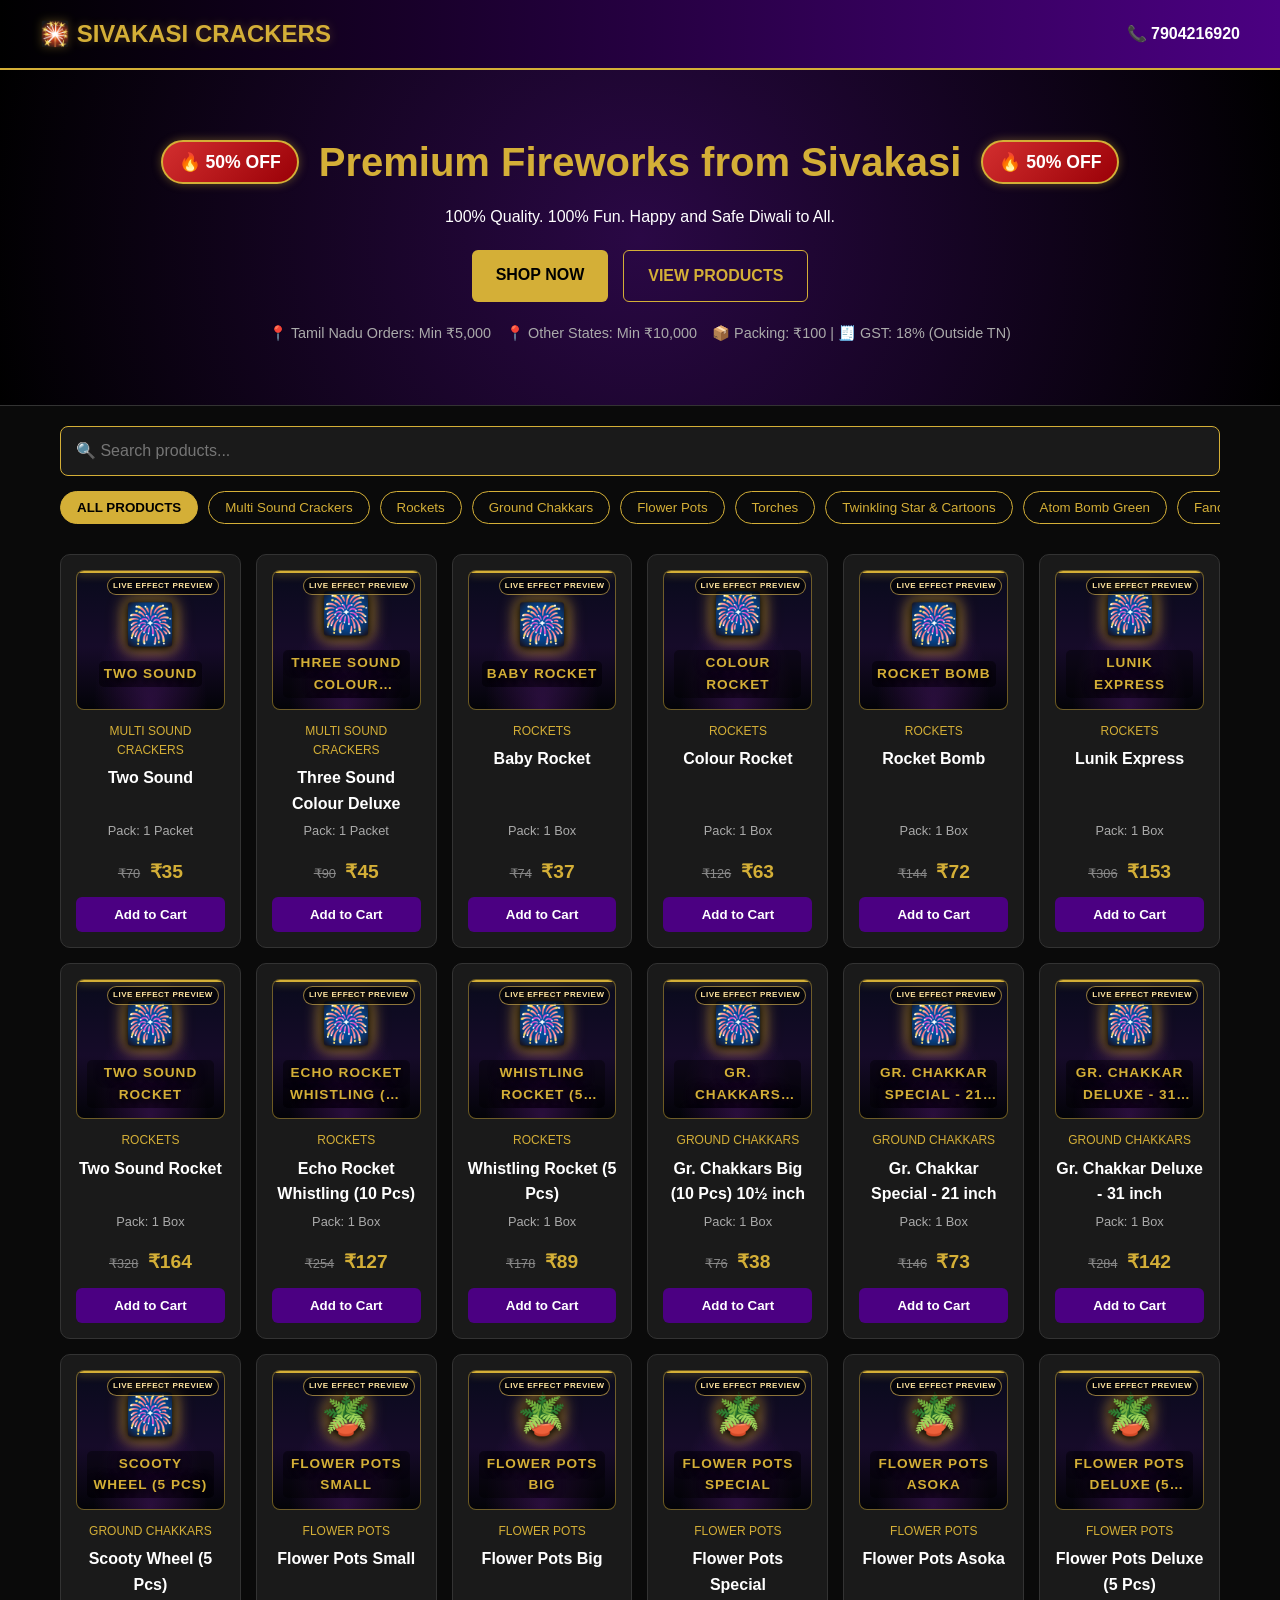
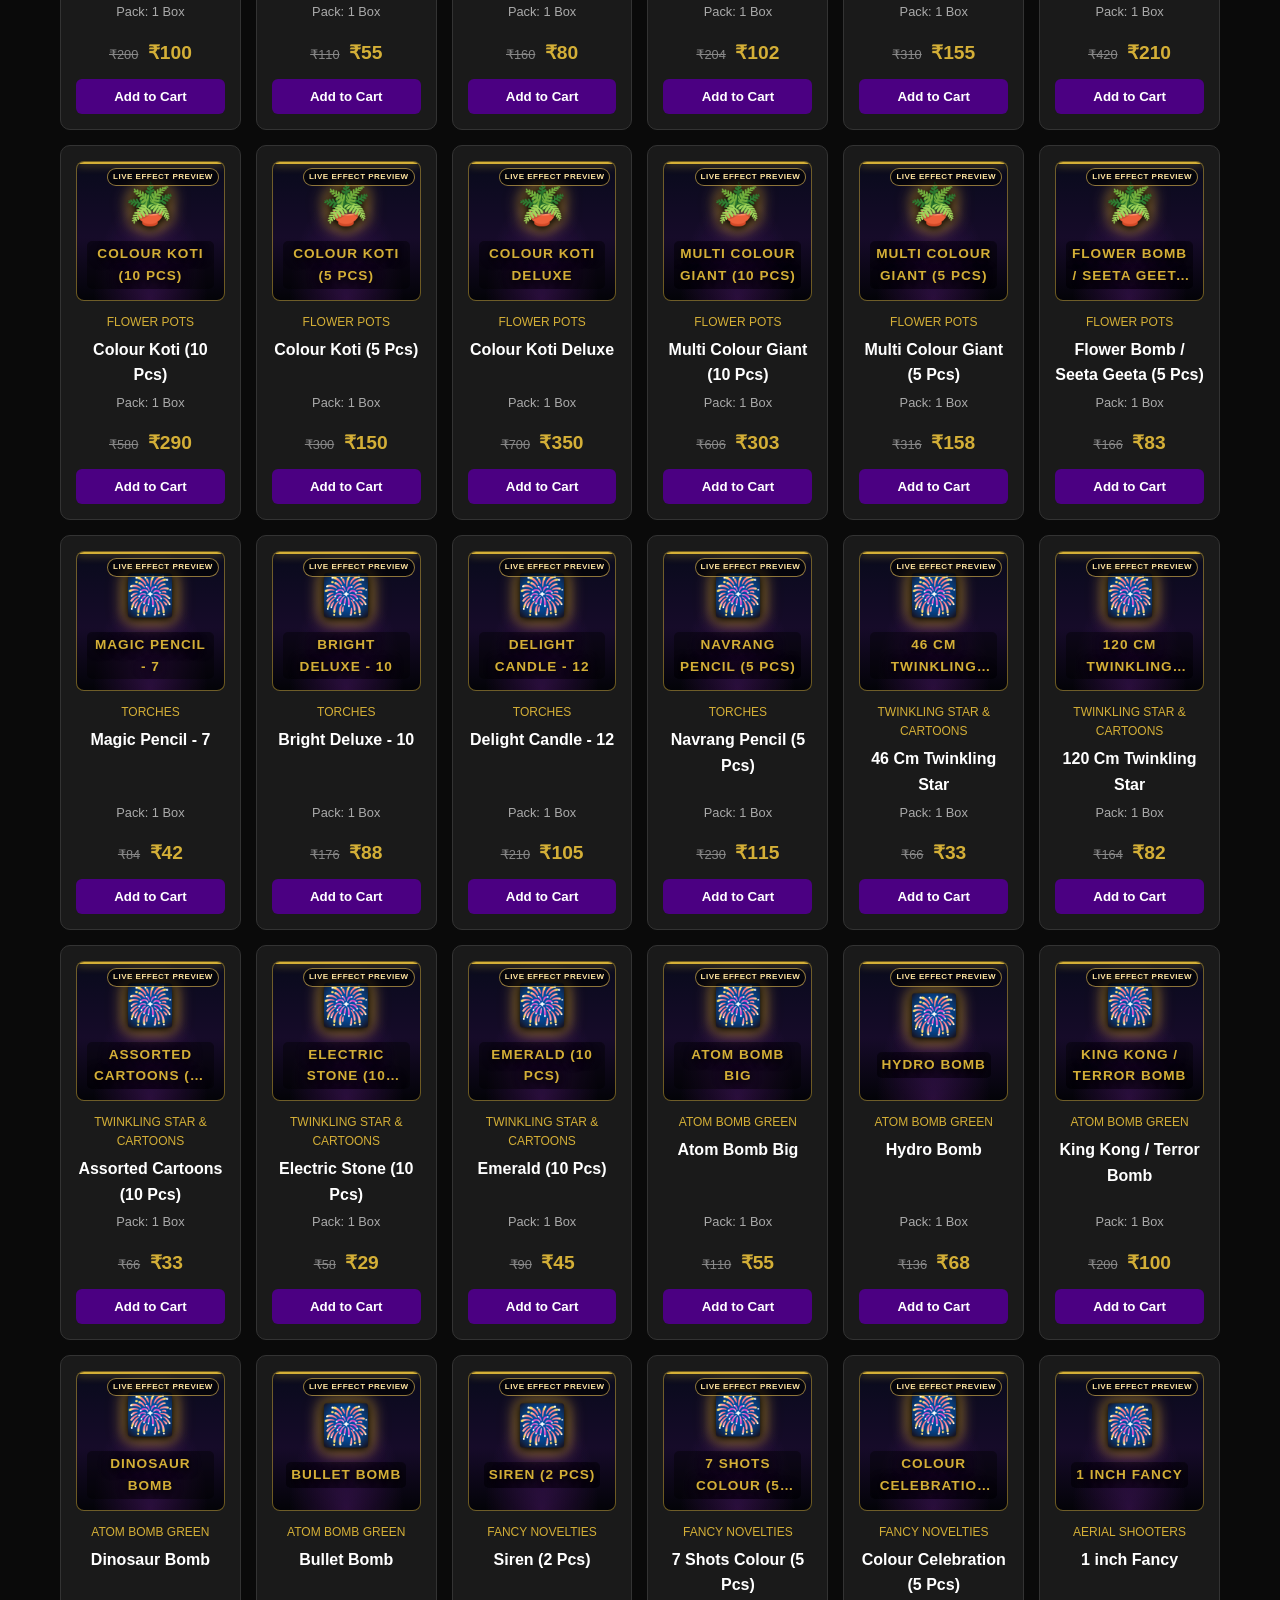
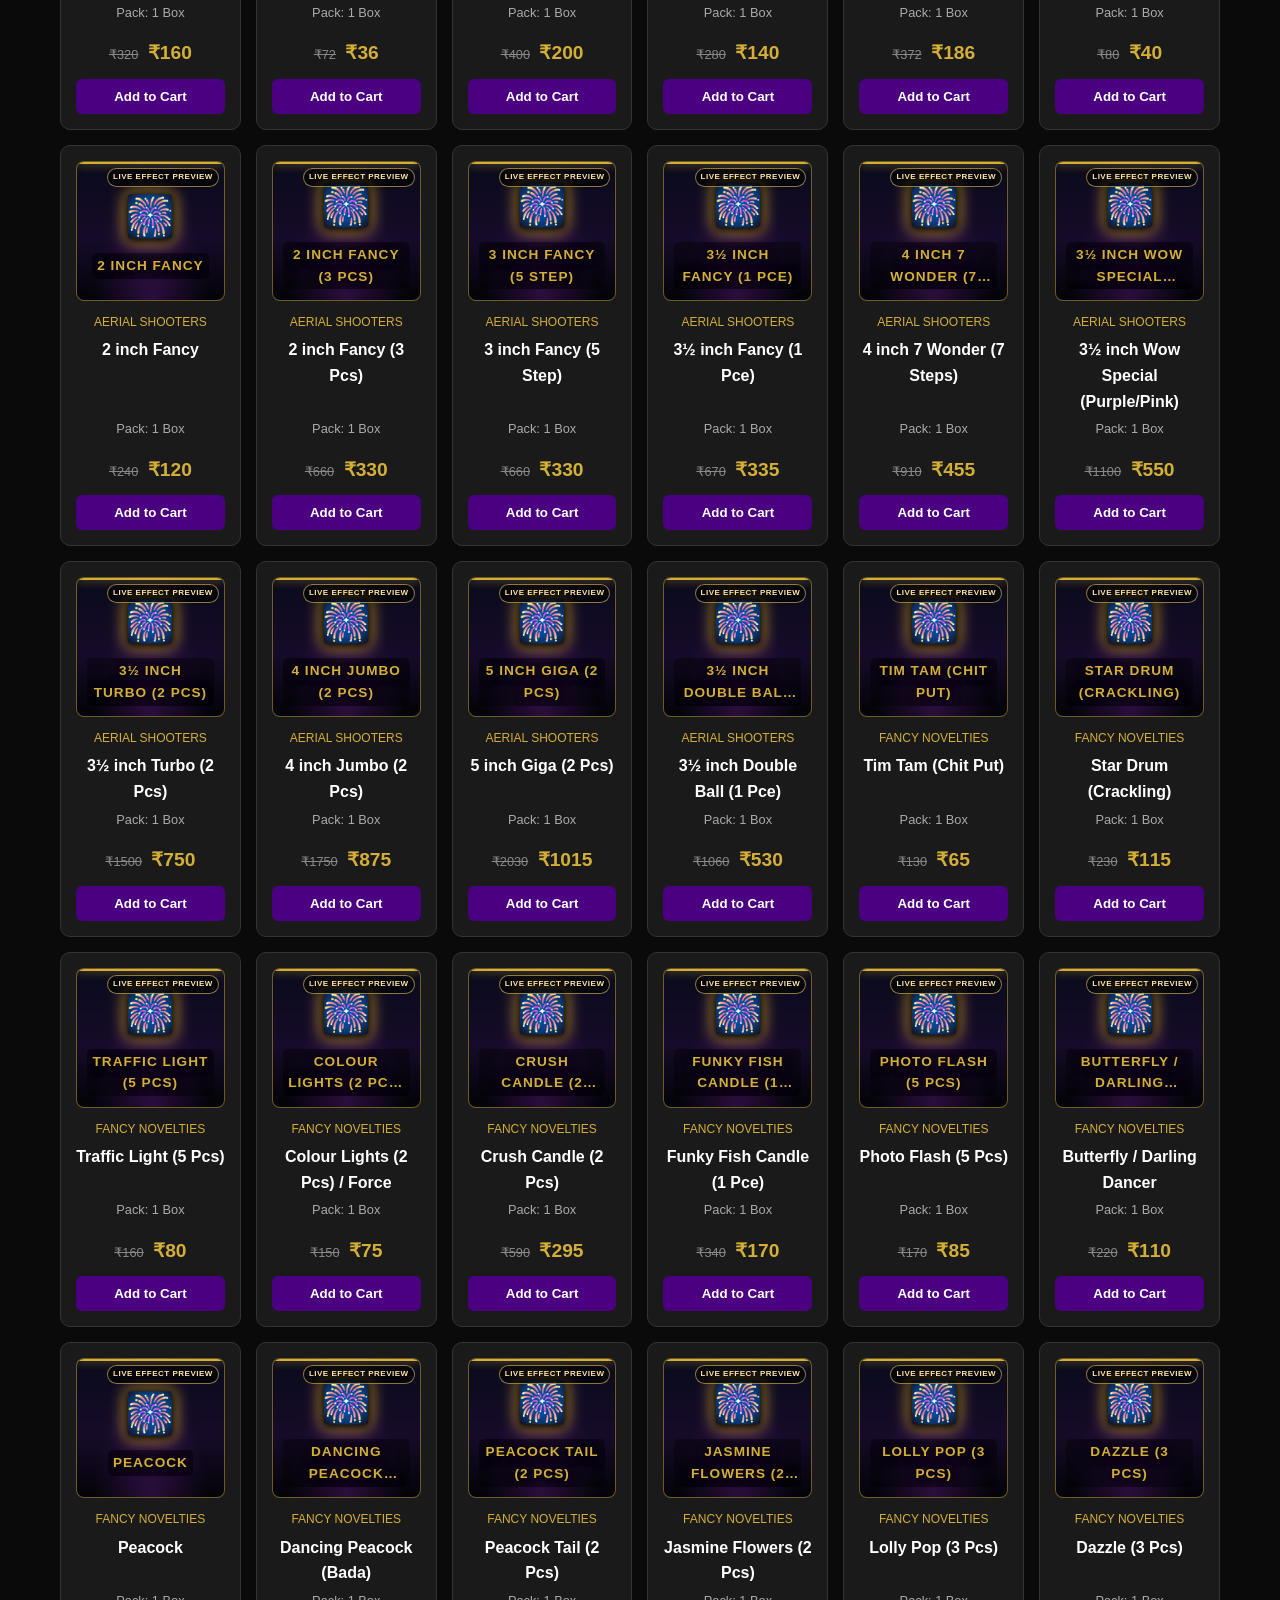
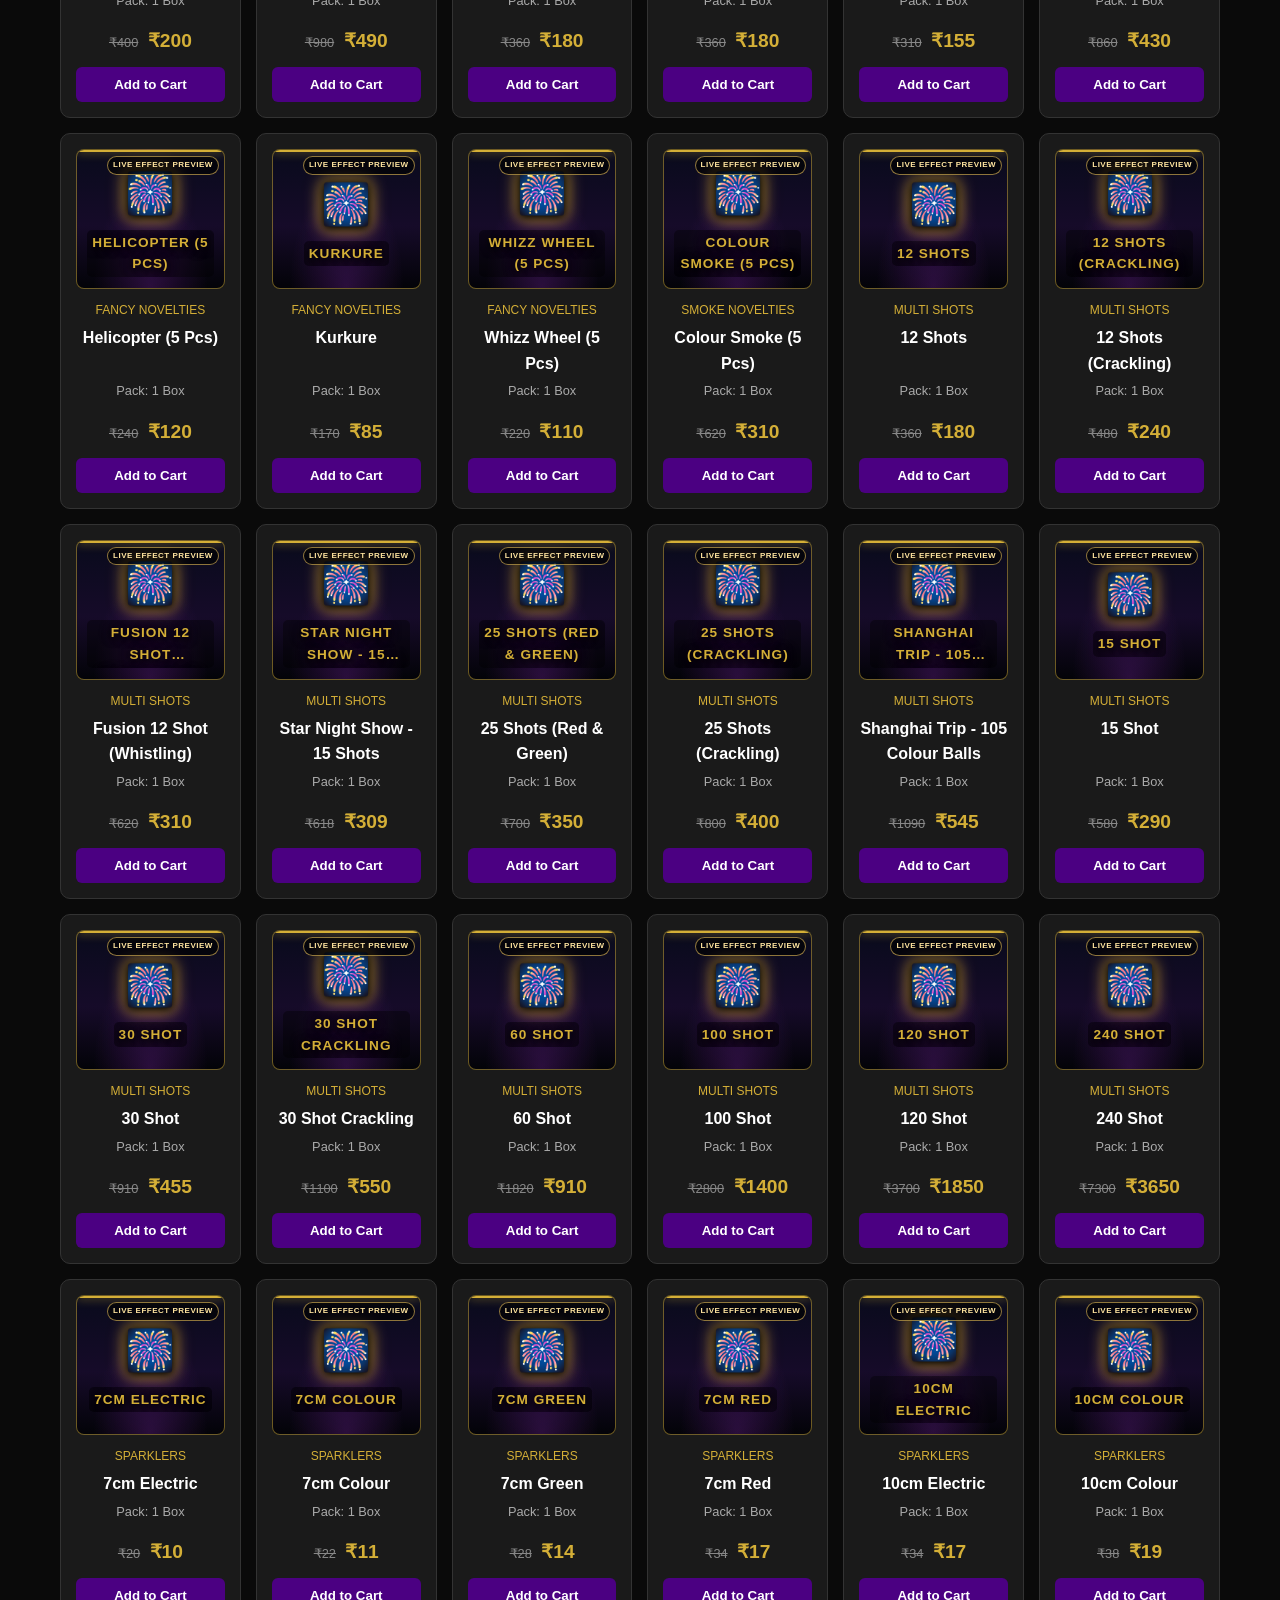
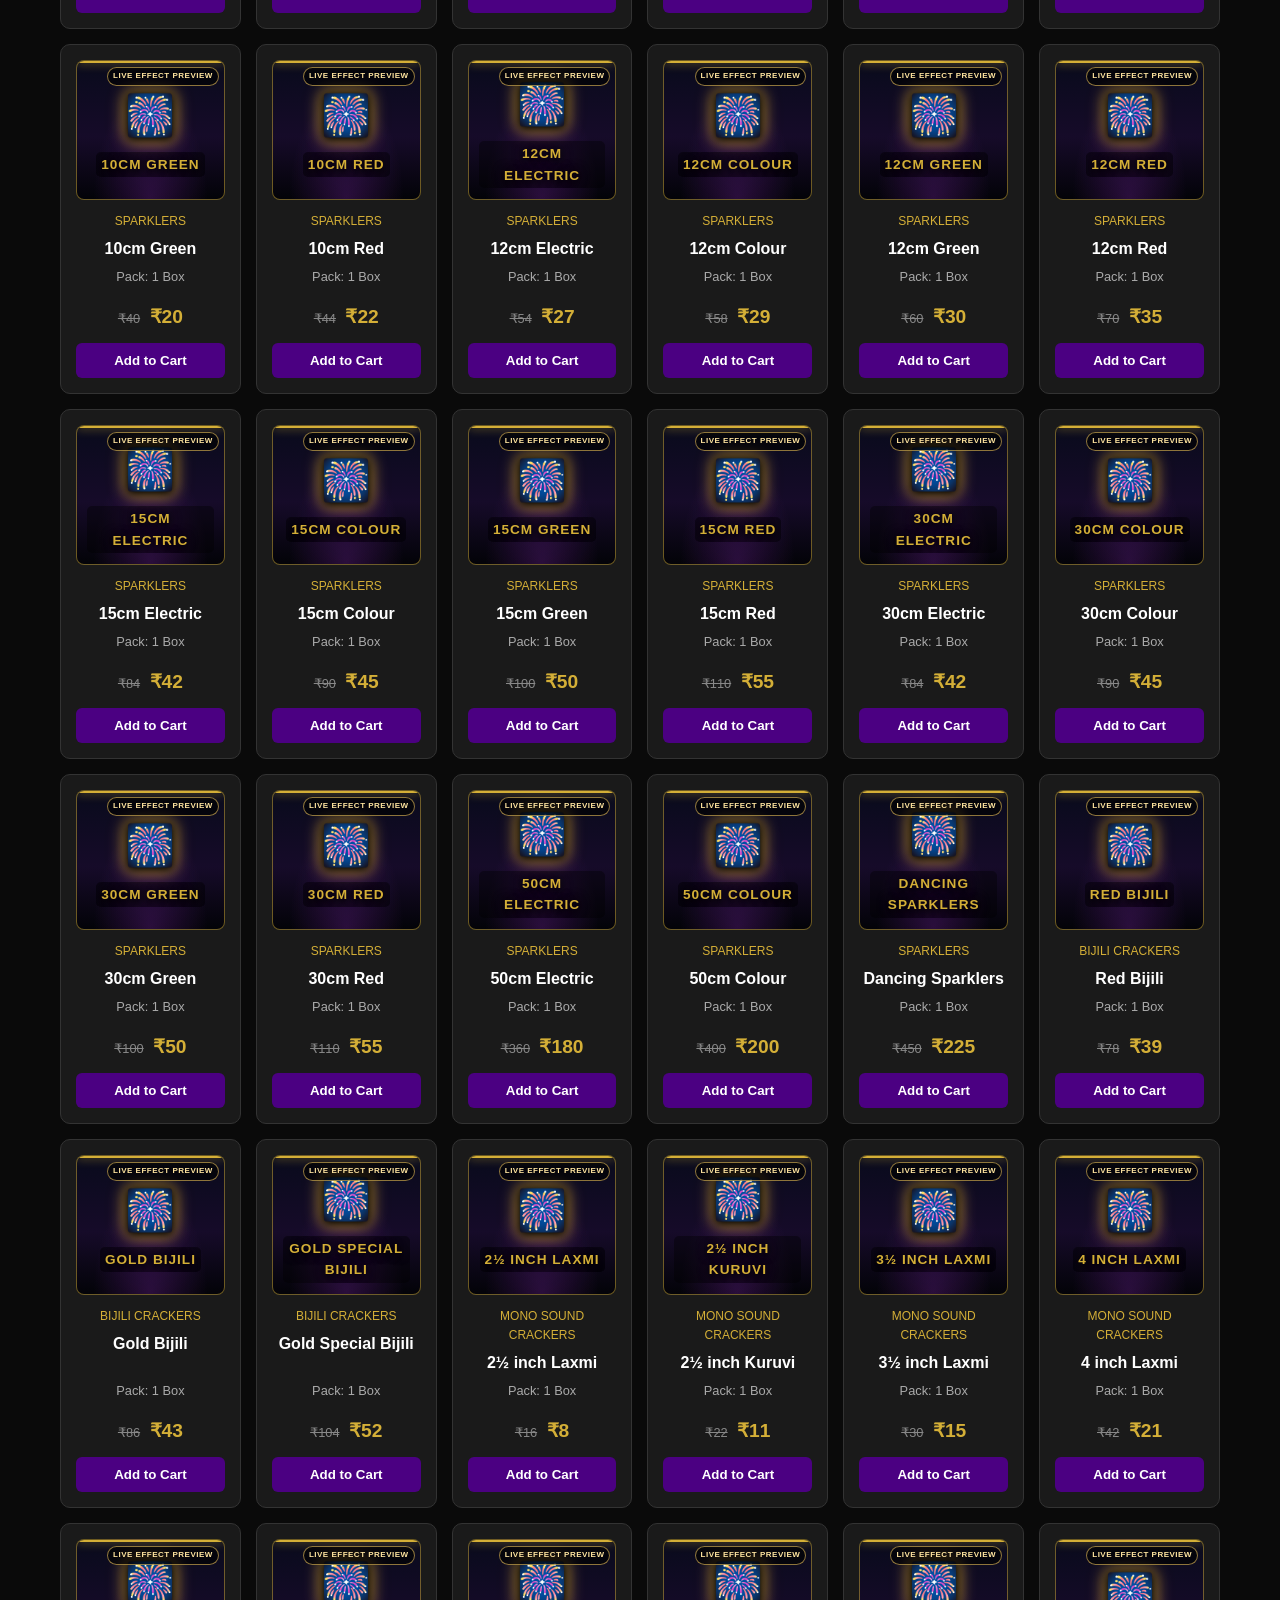
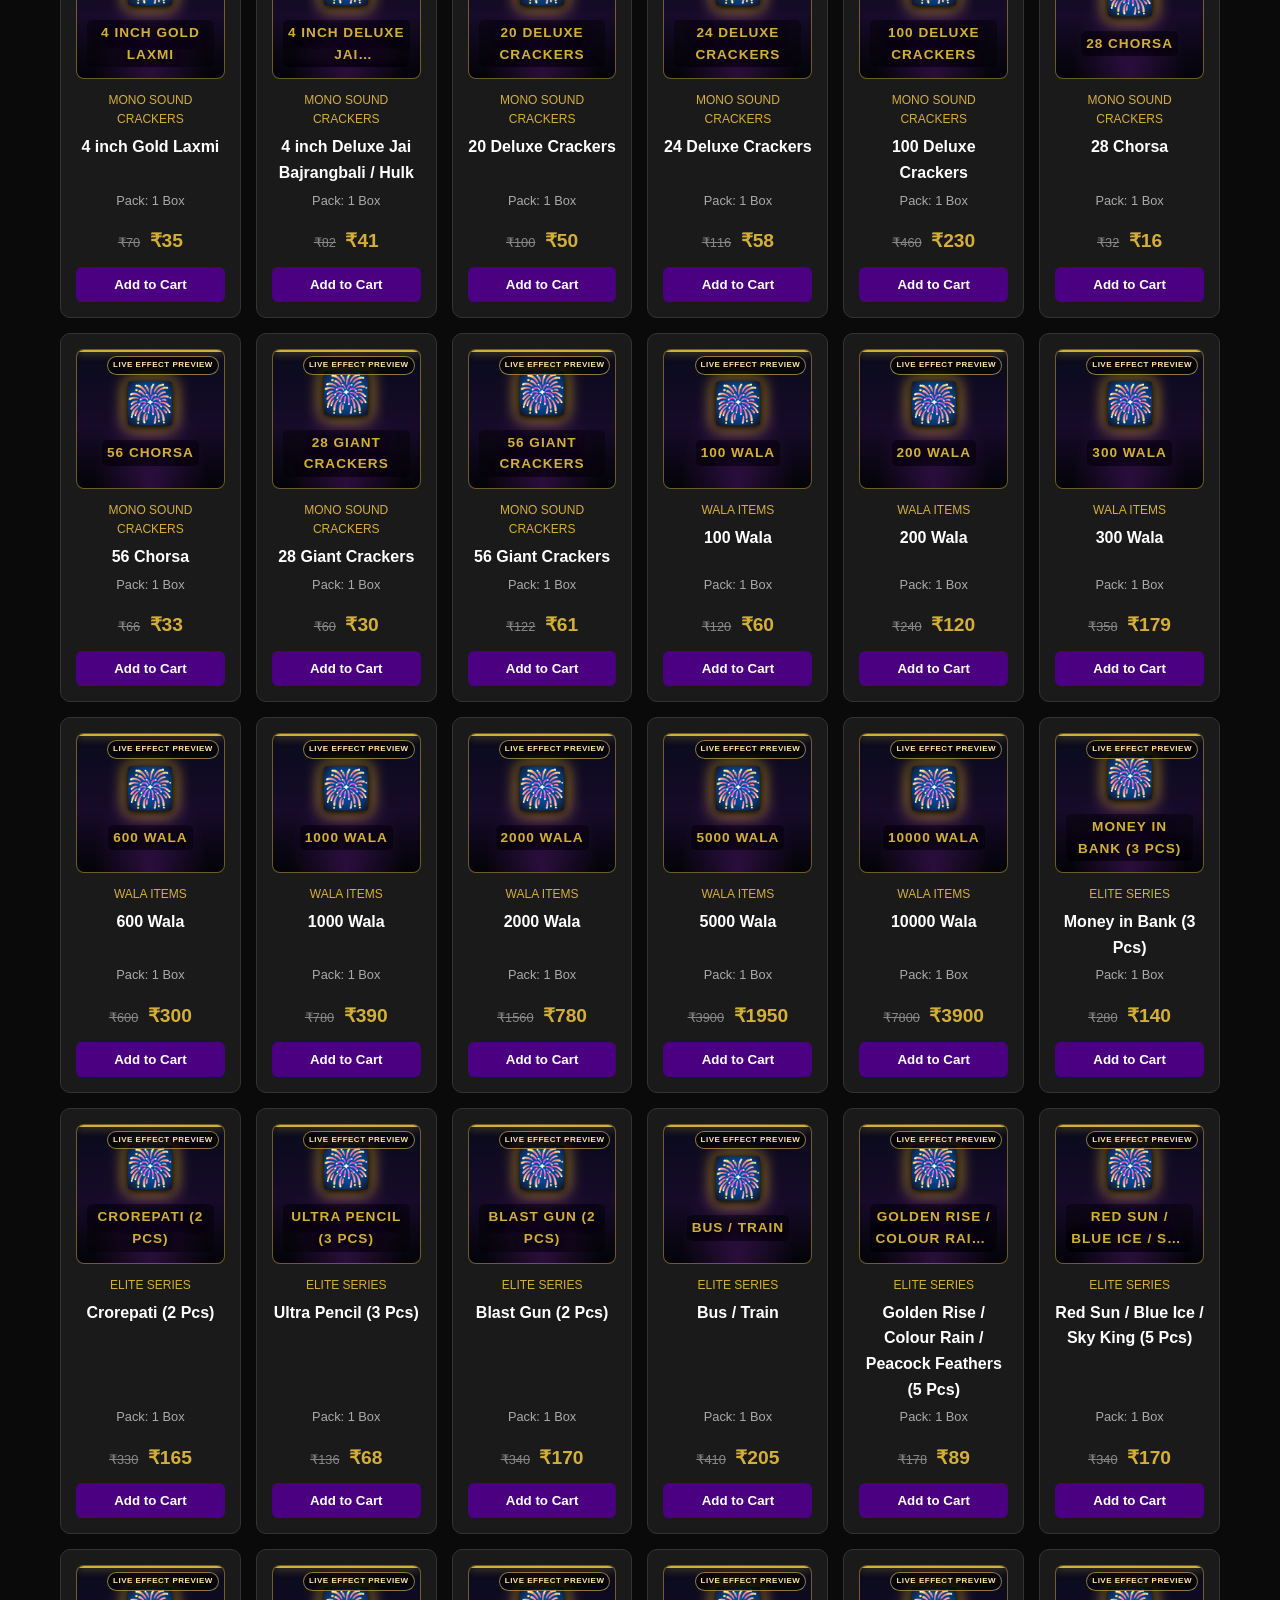
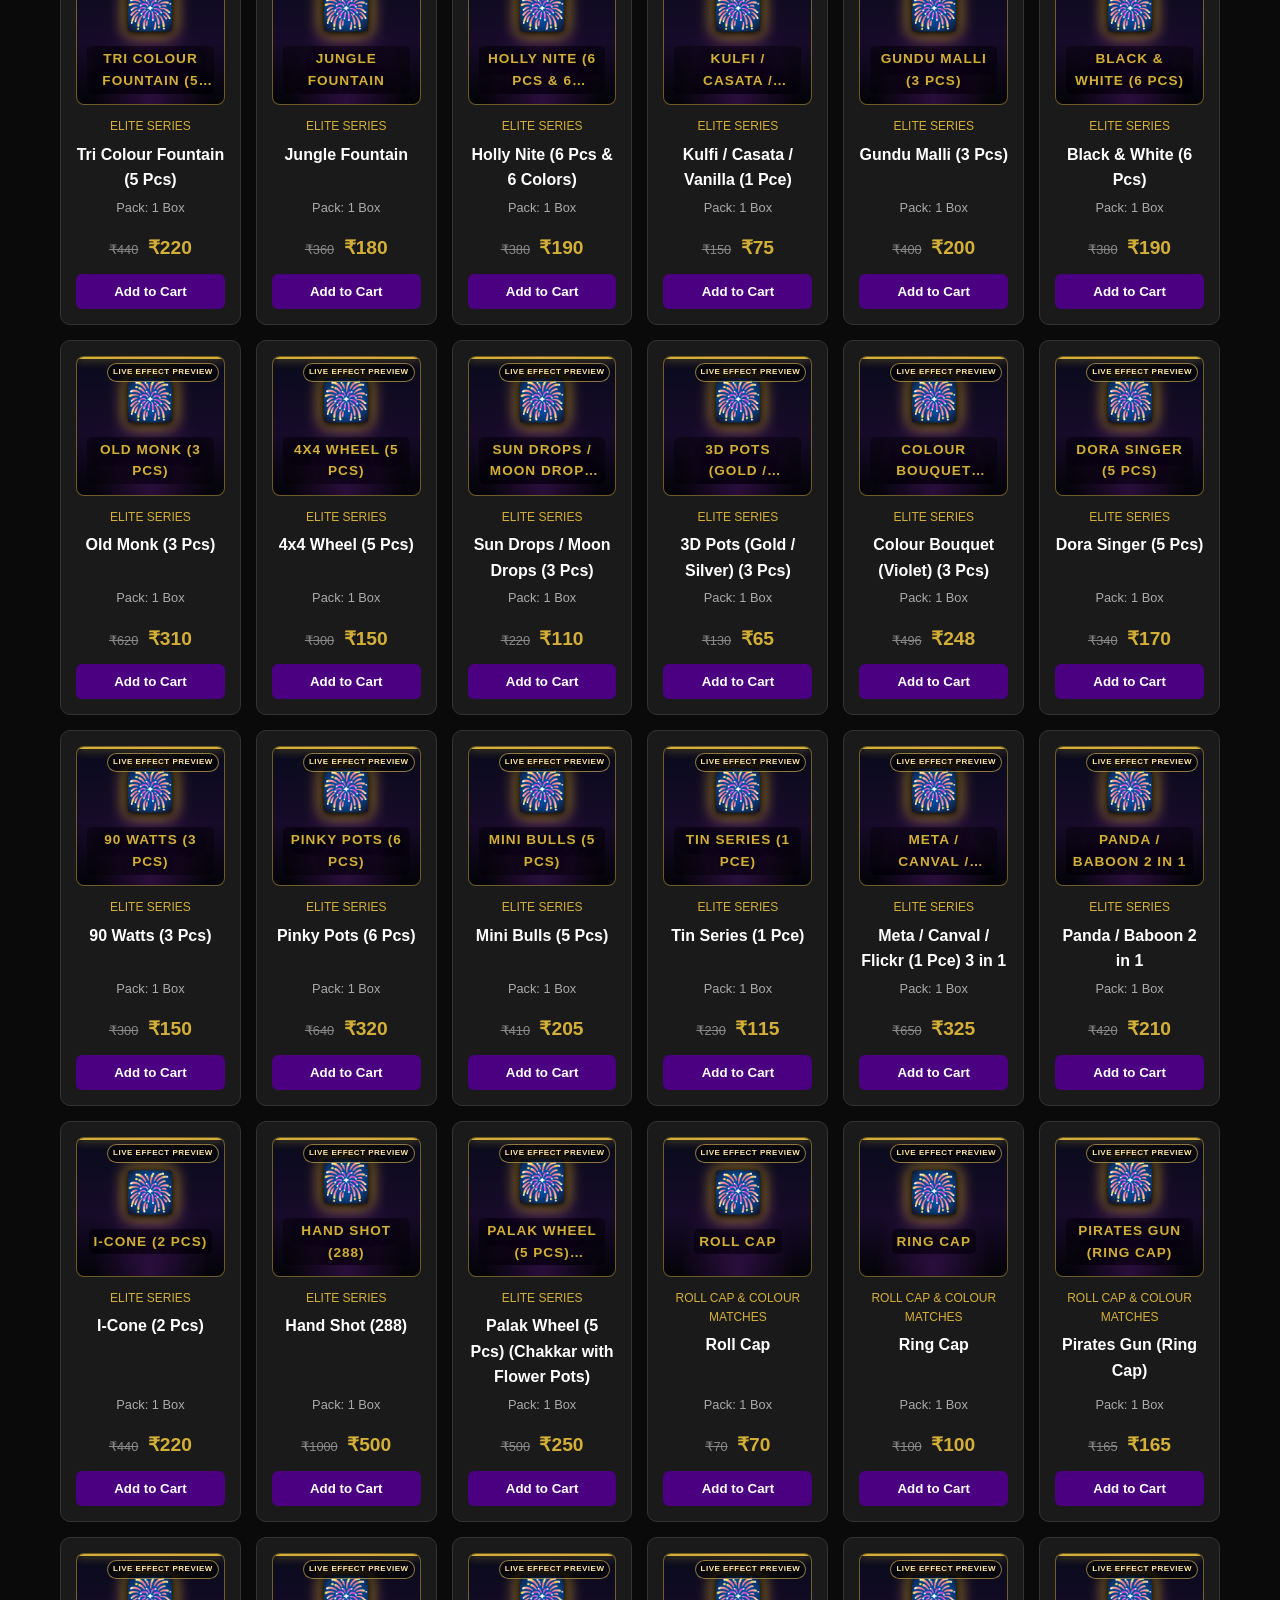
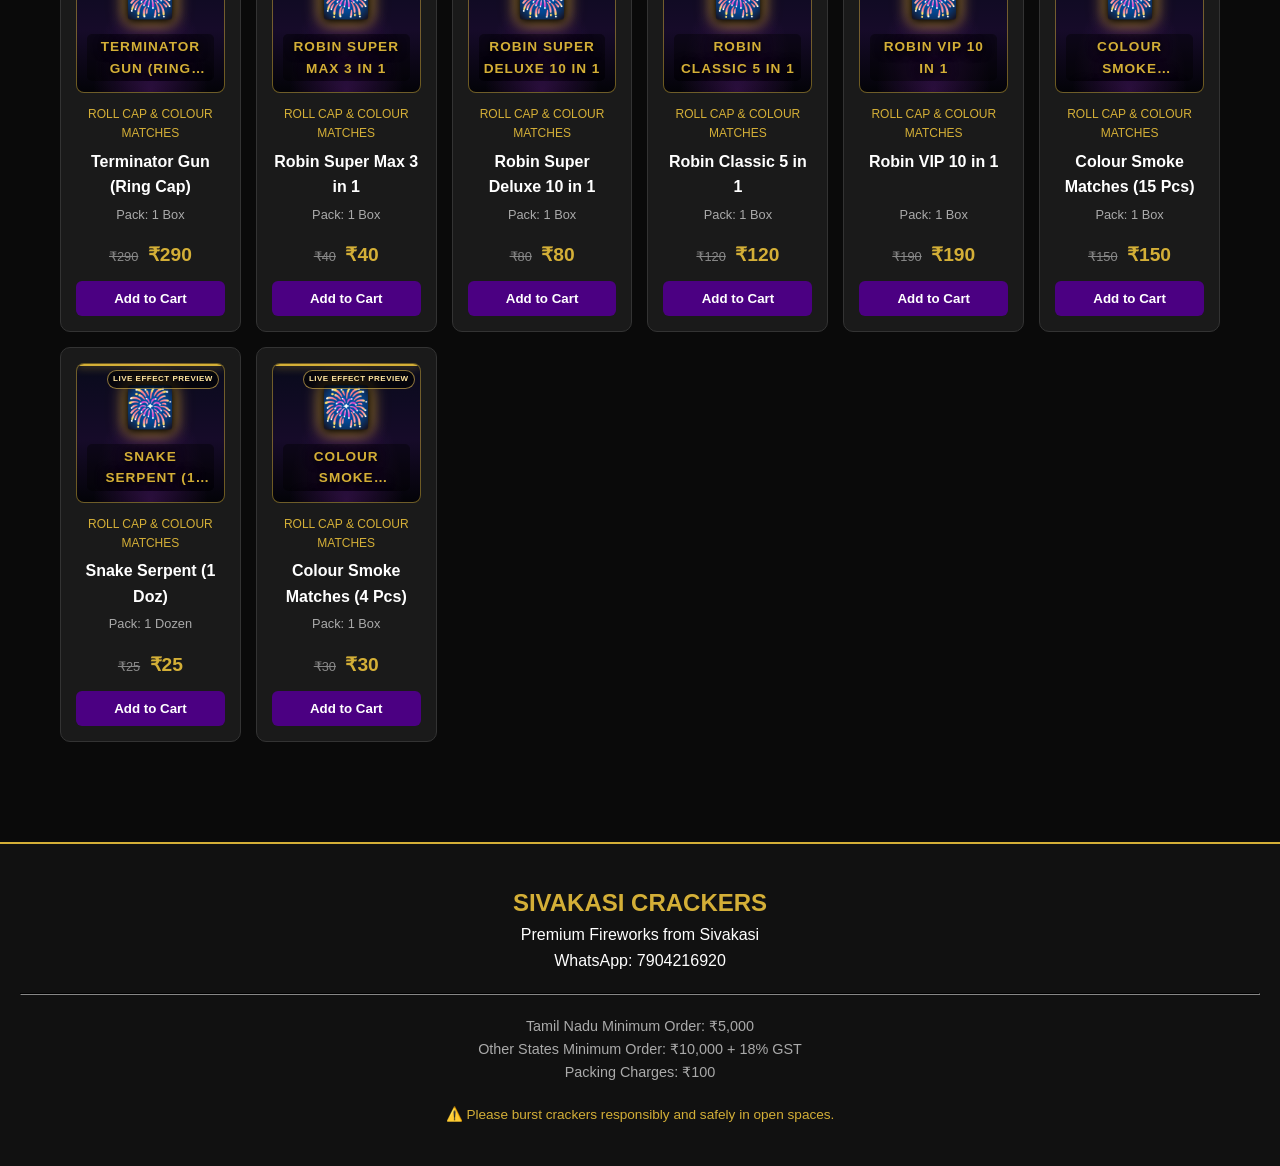
<file: index.html>
<!DOCTYPE html>
<html lang="en">
<head>
    <meta charset="UTF-8">
    <meta name="viewport" content="width=device-width, initial-scale=1.0">
    <title>Sivakasi Crackers | Premium Fireworks</title>
    <meta name="description" content="Premium fireworks from Sivakasi. Order online via WhatsApp.">
    <link rel="stylesheet" href="styles.css">
</head>
<body>
    <!-- Header -->
    <header>
        <div class="header-container">
            <h1>🎇 SIVAKASI CRACKERS</h1>
            <a href="https://wa.me/917904216920" class="contact-header" target="_blank">📞 7904216920</a>
        </div>
    </header>

    <!-- Hero Section -->
    <section class="hero">
        <div class="hero-content">
            <div class="hero-title-container">
    <div class="offer-banner">🔥 50% OFF</div>
    <h2>Premium Fireworks from Sivakasi</h2>
    <div class="offer-banner">🔥 50% OFF</div>
</div>
            <p>100% Quality. 100% Fun. Happy and Safe Diwali to All.</p>
            <div class="hero-buttons">
                <a href="#products" class="btn btn-primary">SHOP NOW</a>
                <a href="#products" class="btn btn-secondary">VIEW PRODUCTS</a>
            </div>
            <div class="terms-banner">
                <span>📍 Tamil Nadu Orders: Min ₹5,000</span>
                <span>📍 Other States: Min ₹10,000</span>
                <span>📦 Packing: ₹100 | 🧾 GST: 18% (Outside TN)</span>
            </div>
        </div>
    </section>

    <!-- Main Content -->
    <main>
        <!-- Search & Filter -->
        <div class="controls-section">
            <input type="text" id="searchInput" placeholder="🔍 Search products...">
            <div class="category-scroll" id="categoryTabs">
                <!-- Categories injected by JS -->
            </div>
        </div>

        <!-- Product Grid -->
        <div id="products" class="product-grid">
            <!-- Products injected by JS -->
        </div>
    </main>

    <!-- Footer -->
    <footer>
        <div class="footer-content">
            <h2>SIVAKASI CRACKERS</h2>
            <p>Premium Fireworks from Sivakasi</p>
            <p>WhatsApp: 7904216920</p>
            <hr>
            <div class="footer-terms">
                <p>Tamil Nadu Minimum Order: ₹5,000</p>
                <p>Other States Minimum Order: ₹10,000 + 18% GST</p>
                <p>Packing Charges: ₹100</p>
            </div>
            <p class="safety-notice">⚠️ Please burst crackers responsibly and safely in open spaces.</p>
        </div>
    </footer>

    <!-- Floating Cart Button -->
    <button id="floatingCartBtn" class="floating-cart">
        🛒 Cart (<span id="cartCount">0</span>) - ₹<span id="cartTotalBtn">0</span>
    </button>

    <!-- Cart Modal -->
    <div id="cartModal" class="modal">
        <div class="modal-content">
            <span class="close-btn" id="closeCart">&times;</span>
            <h2>Your Cart</h2>
            <div id="cartItems" class="cart-items">
                <!-- Cart items injected by JS -->
            </div>
            
            <div class="checkout-section">
                <h3>Order Details</h3>
                <form id="checkoutForm">
                    <input type="text" id="custName" placeholder="Full Name" required>
                    <input type="tel" id="custMobile" pattern="[0-9]{10}" placeholder="10-digit Mobile Number" required>
                    <input type="text" id="custAddress" placeholder="Delivery Address" required>
                    <input type="text" id="custCity" placeholder="City" required>
                    <input type="text" id="custPincode" pattern="[0-9]{6}" placeholder="6-digit Pincode" required>
                    
                    <select id="custState" required>
                        <option value="">Select State</option>
                        <option value="Andaman and Nicobar Islands">Andaman and Nicobar Islands</option>
                        <option value="Andhra Pradesh">Andhra Pradesh</option>
                        <option value="Arunachal Pradesh">Arunachal Pradesh</option>
                        <option value="Assam">Assam</option>
                        <option value="Bihar">Bihar</option>
                        <option value="Chandigarh">Chandigarh</option>
                        <option value="Chhattisgarh">Chhattisgarh</option>
                        <option value="Dadra and Nagar Haveli and Daman and Diu">Dadra and Nagar Haveli and Daman and Diu</option>
                        <option value="Delhi">Delhi</option>
                        <option value="Goa">Goa</option>
                        <option value="Gujarat">Gujarat</option>
                        <option value="Haryana">Haryana</option>
                        <option value="Himachal Pradesh">Himachal Pradesh</option>
                        <option value="Jammu and Kashmir">Jammu and Kashmir</option>
                        <option value="Jharkhand">Jharkhand</option>
                        <option value="Karnataka">Karnataka</option>
                        <option value="Kerala">Kerala</option>
                        <option value="Ladakh">Ladakh</option>
                        <option value="Lakshadweep">Lakshadweep</option>
                        <option value="Madhya Pradesh">Madhya Pradesh</option>
                        <option value="Maharashtra">Maharashtra</option>
                        <option value="Manipur">Manipur</option>
                        <option value="Meghalaya">Meghalaya</option>
                        <option value="Mizoram">Mizoram</option>
                        <option value="Nagaland">Nagaland</option>
                        <option value="Odisha">Odisha</option>
                        <option value="Puducherry">Puducherry</option>
                        <option value="Punjab">Punjab</option>
                        <option value="Rajasthan">Rajasthan</option>
                        <option value="Sikkim">Sikkim</option>
                        <option value="Tamil Nadu">Tamil Nadu</option>
                        <option value="Telangana">Telangana</option>
                        <option value="Tripura">Tripura</option>
                        <option value="Uttar Pradesh">Uttar Pradesh</option>
                        <option value="Uttarakhand">Uttarakhand</option>
                        <option value="West Bengal">West Bengal</option>
                    </select>
                </form>

                <div class="summary-box">
                    <h4>ORDER SUMMARY</h4>
                    <div class="summary-line"><span>Product Subtotal</span> <span id="summarySubtotal">₹0</span></div>
                    <div class="summary-line"><span>Packing Charges</span> <span>₹100</span></div>
                    <div class="summary-line" id="gstRow" style="display:none;"><span>GST (18%)</span> <span id="summaryGST">₹0</span></div>
                    <hr>
                    <div class="summary-line total"><span>GRAND TOTAL</span> <span id="summaryGrandTotal">₹0</span></div>
                </div>

                <div id="minOrderWarning" class="warning-msg" style="display:none;"></div>

                <button type="button" id="confirmOrderBtn" class="btn btn-whatsapp" disabled>
                    📱 CONFIRM ORDER ON WHATSAPP
                </button>
                <button type="button" id="continueShoppingBtn" class="btn btn-secondary" style="width: 100%; margin-top: 10px;">
                    CONTINUE SHOPPING
                </button>
            </div>
        </div>
    </div>

    <!-- Success Modal -->
    <div id="successModal" class="modal">
        <div class="modal-content text-center">
            <h1>🎉</h1>
            <h2>ORDER READY</h2>
            <p>Thank you for choosing SIVAKASI CRACKERS</p>
            <p>Order ID: <strong id="successOrderId"></strong></p>
            <p>Grand Total: <strong id="successTotal"></strong></p>
            <a id="successWhatsAppBtn" href="#" class="btn btn-whatsapp mt-20" target="_blank">📱 CONFIRM ORDER ON WHATSAPP</a>
            <button id="successContinueBtn" class="btn btn-secondary mt-20">CONTINUE SHOPPING</button>
        </div>
    </div>

    <script src="products.js"></script>
    <script src="app.js"></script>
    <script src="product-animations.js"></script>
</body>
</html>
</file>
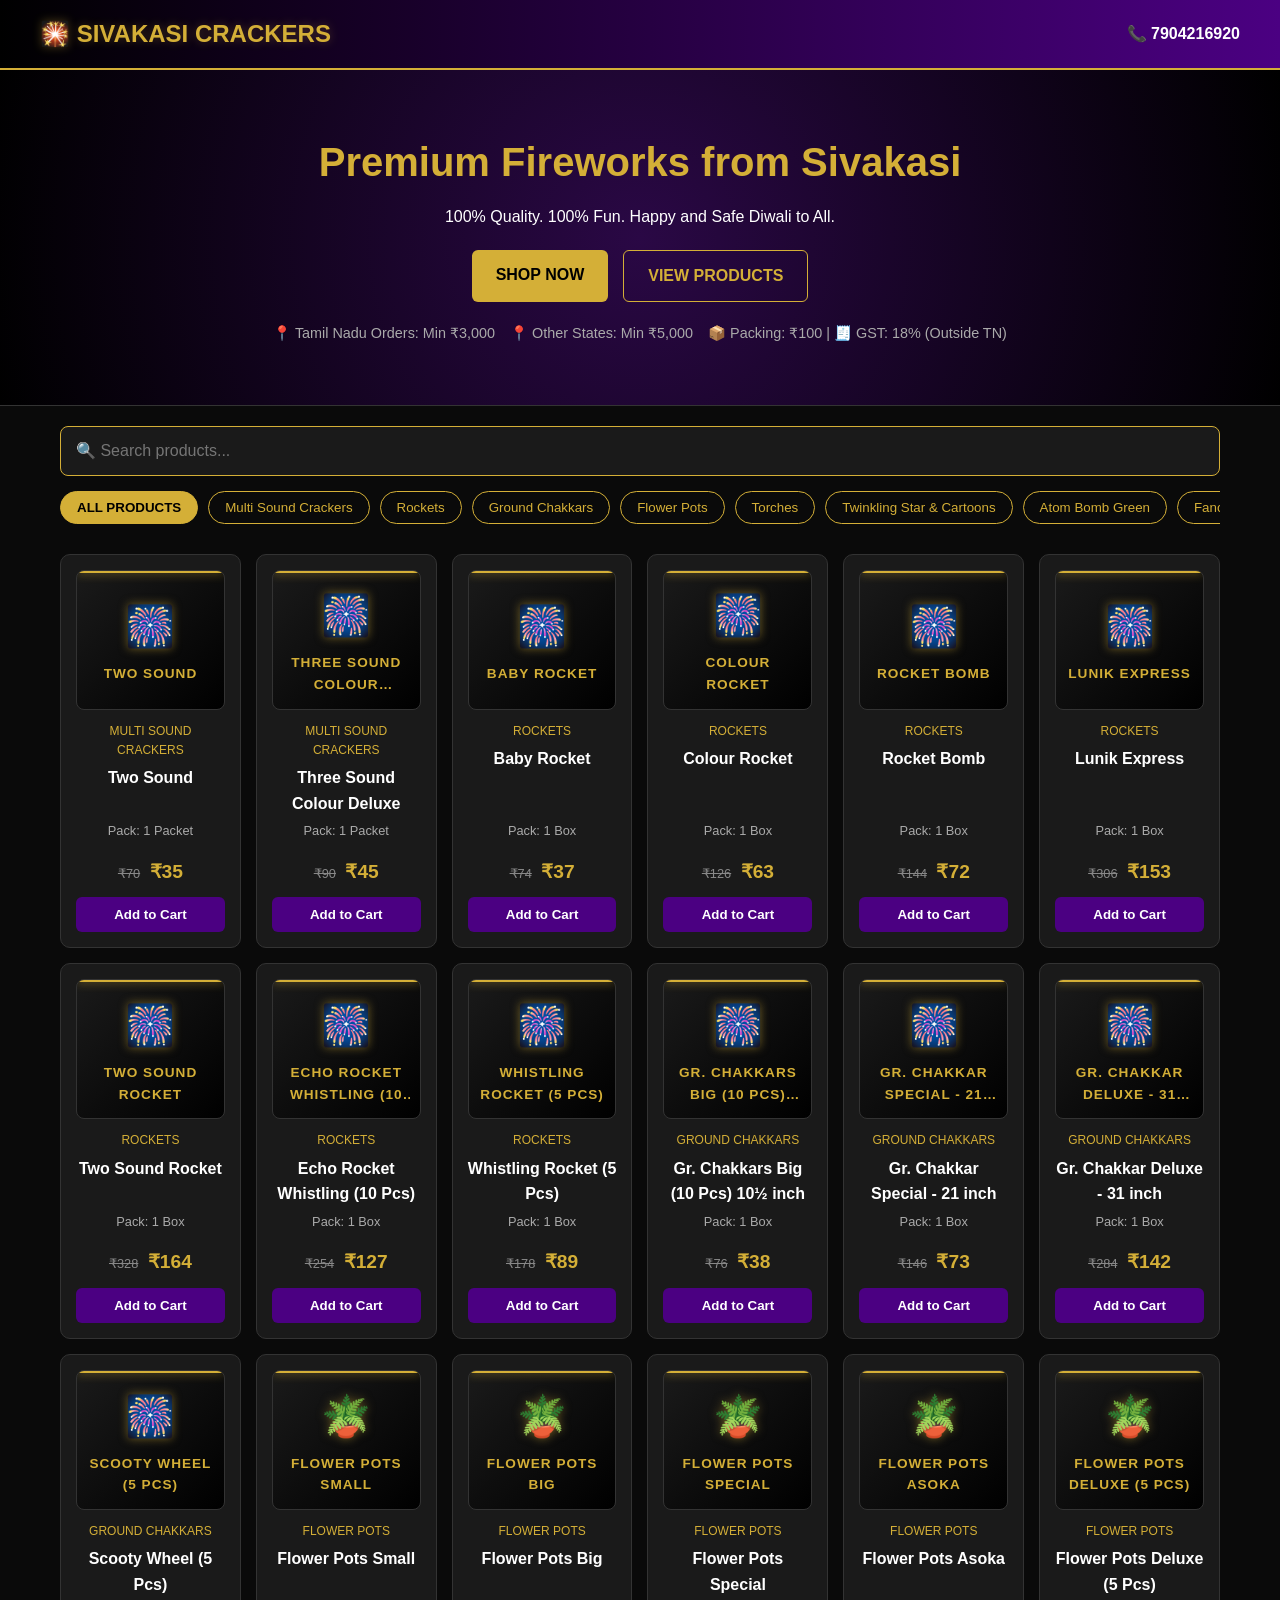
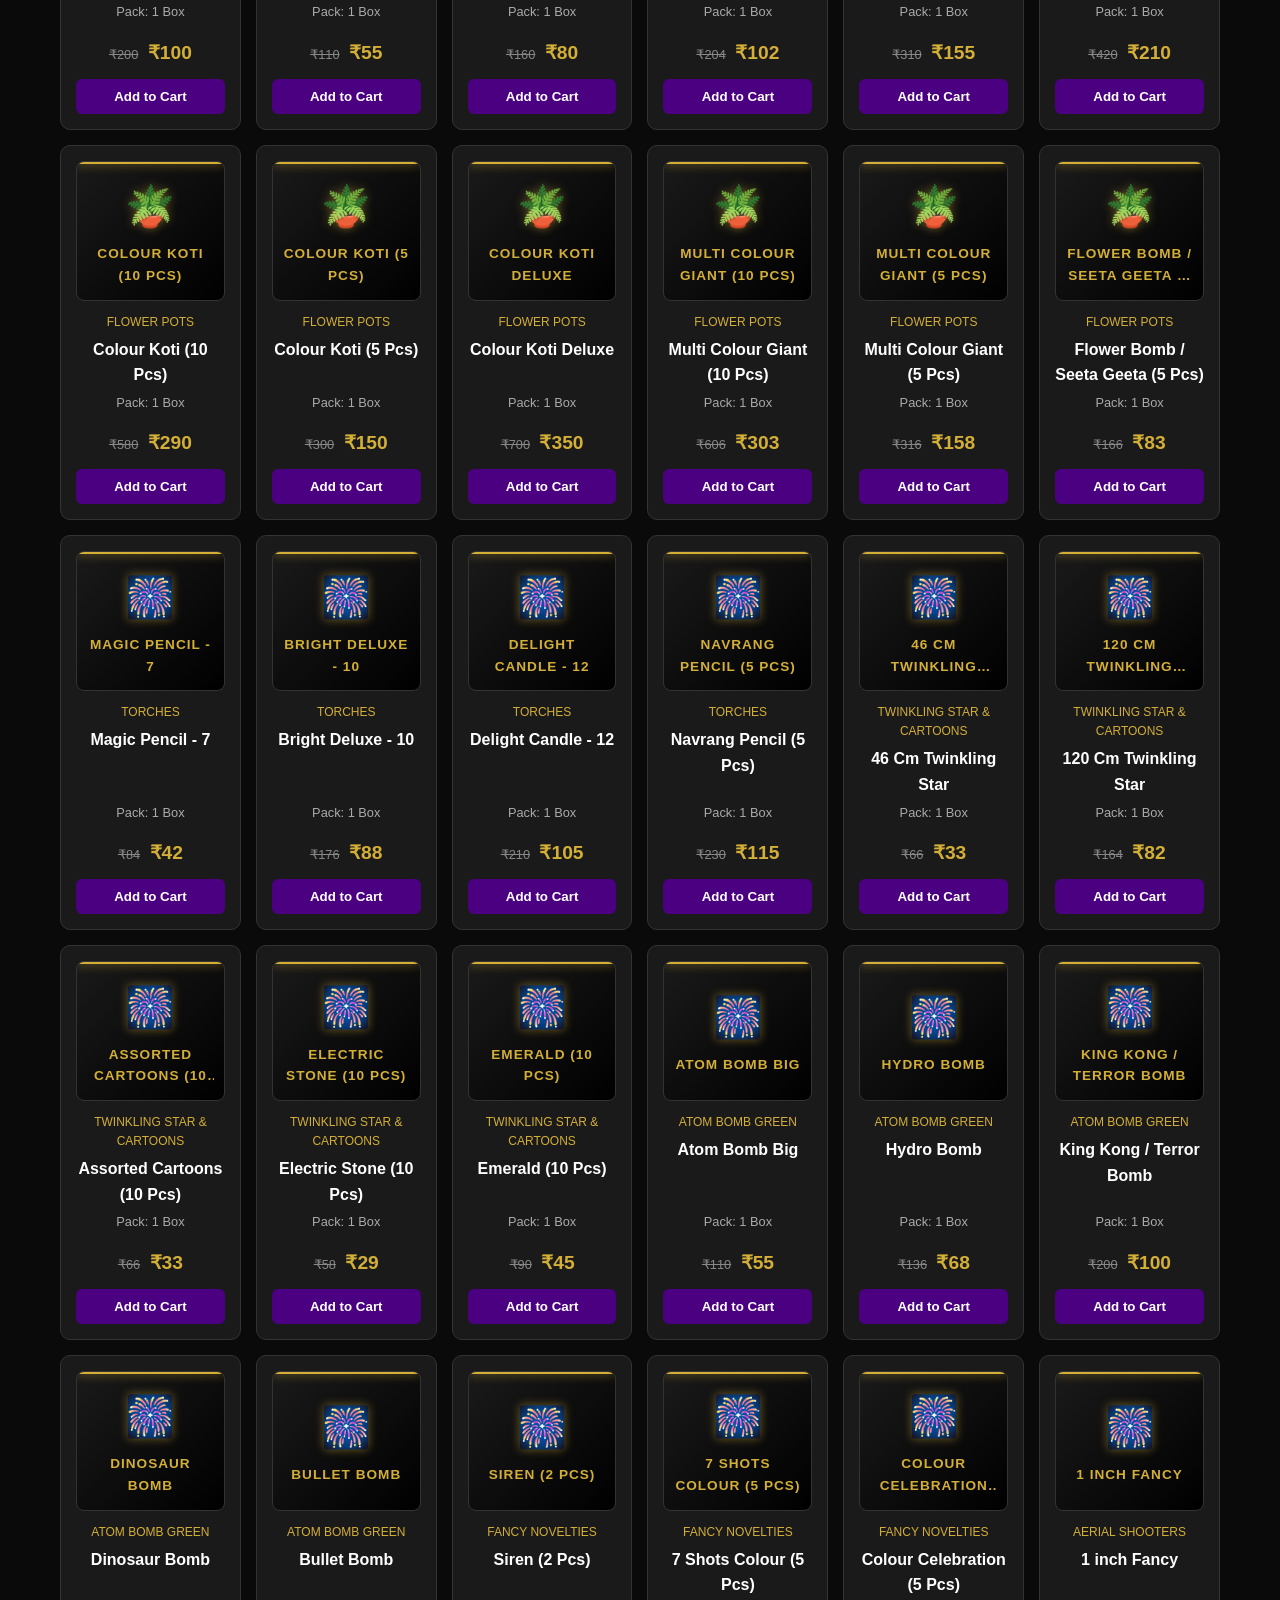
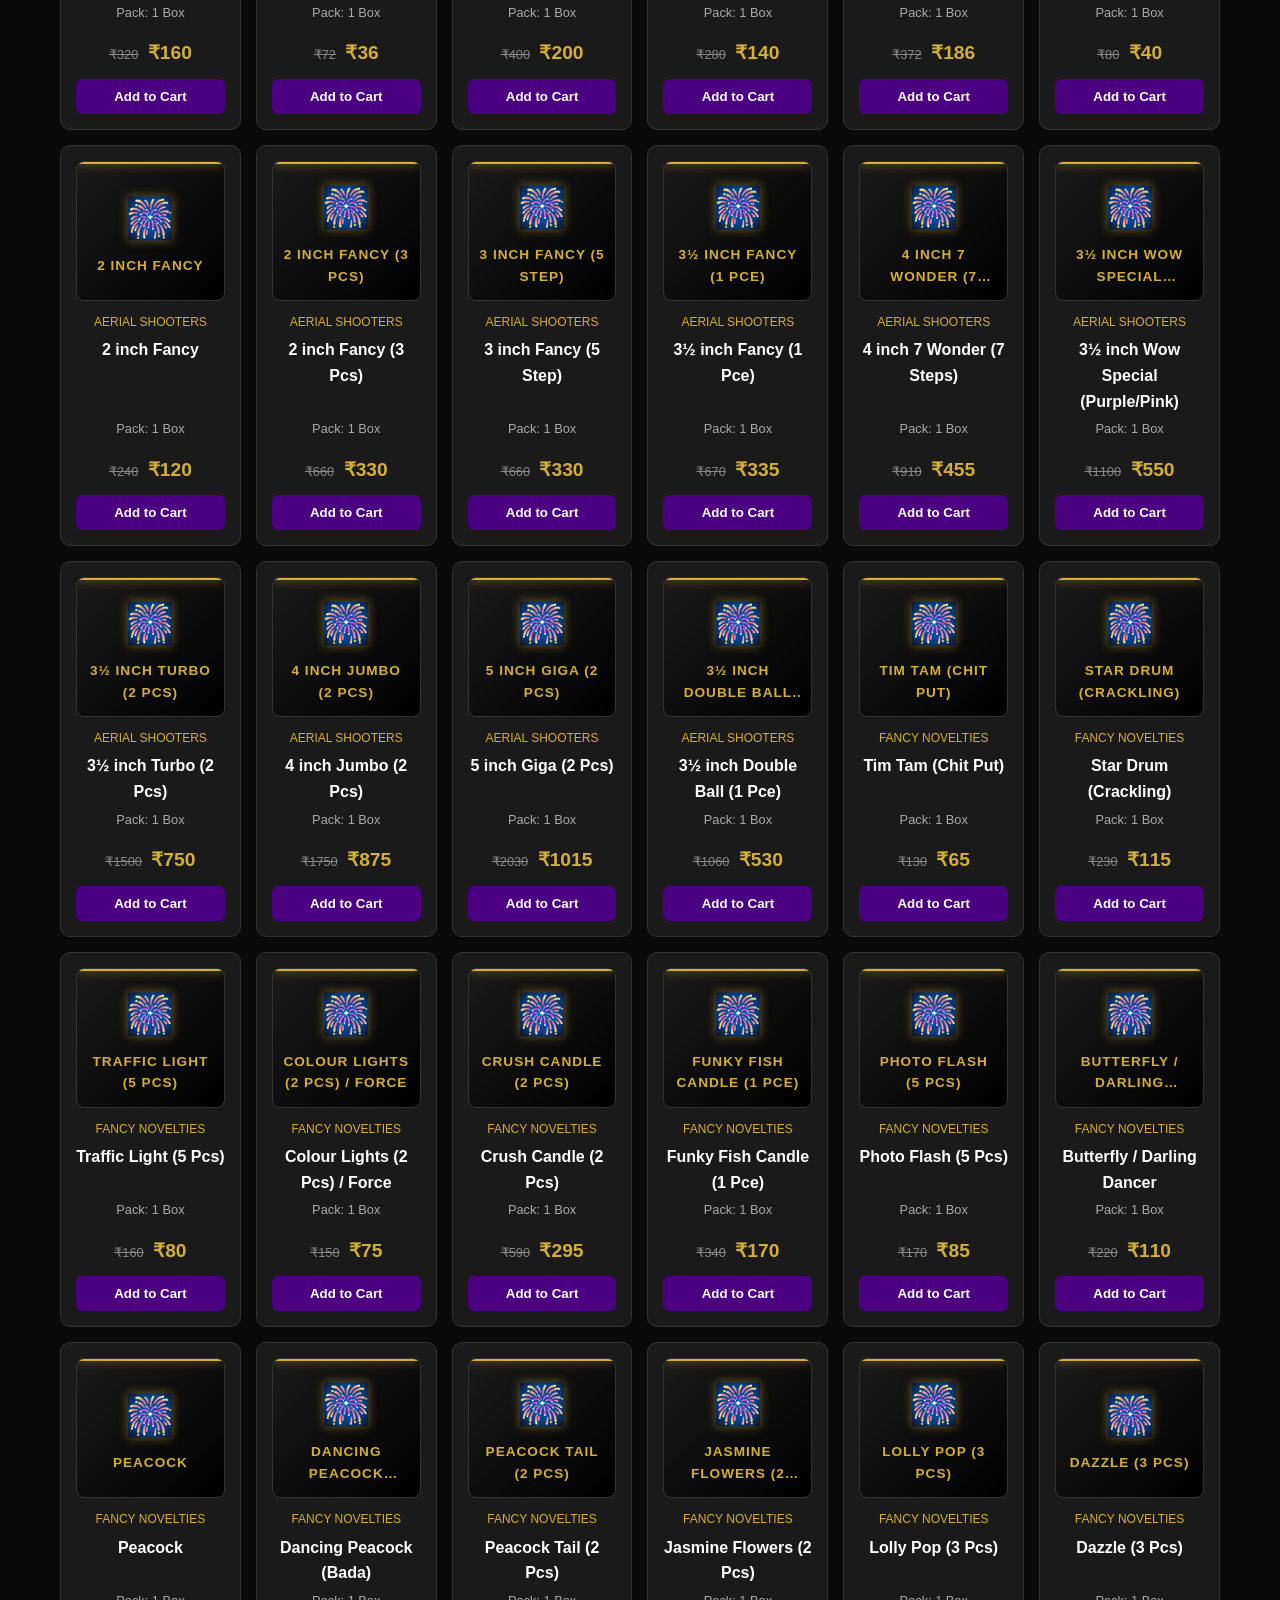
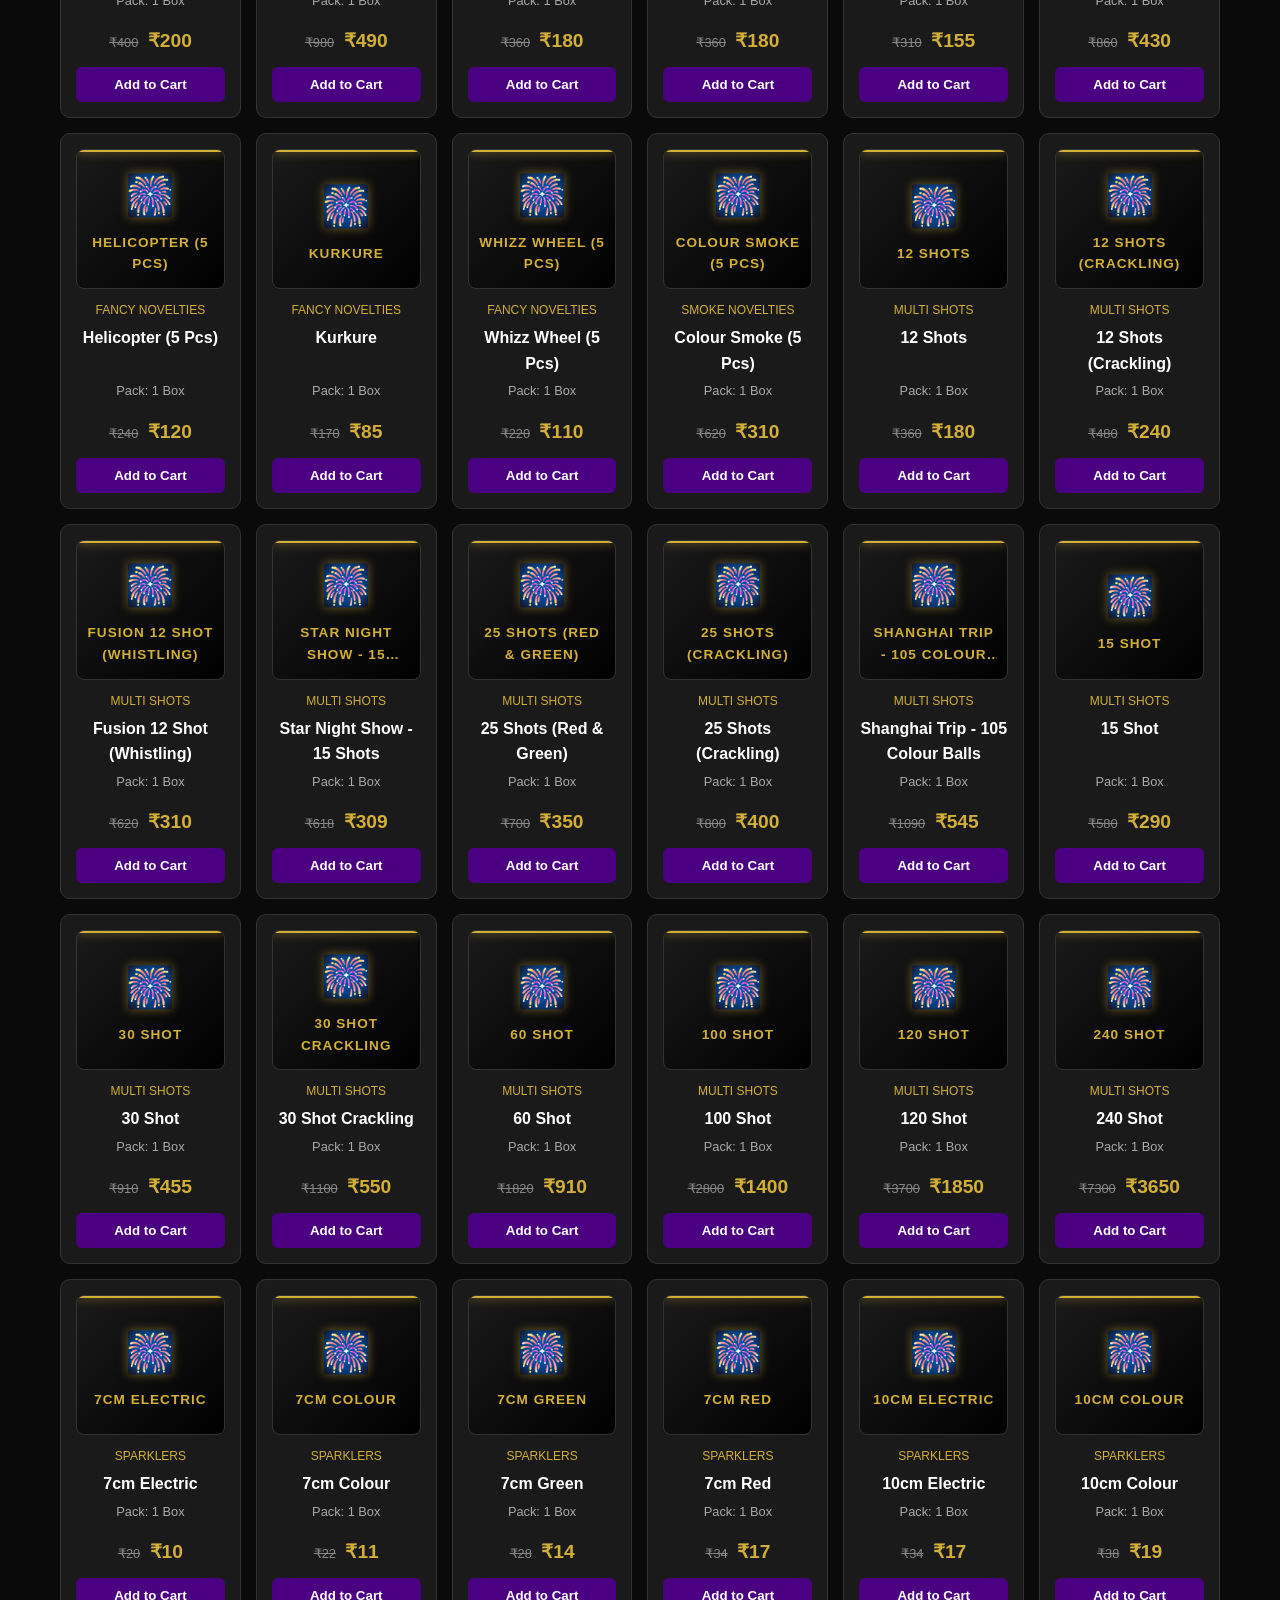
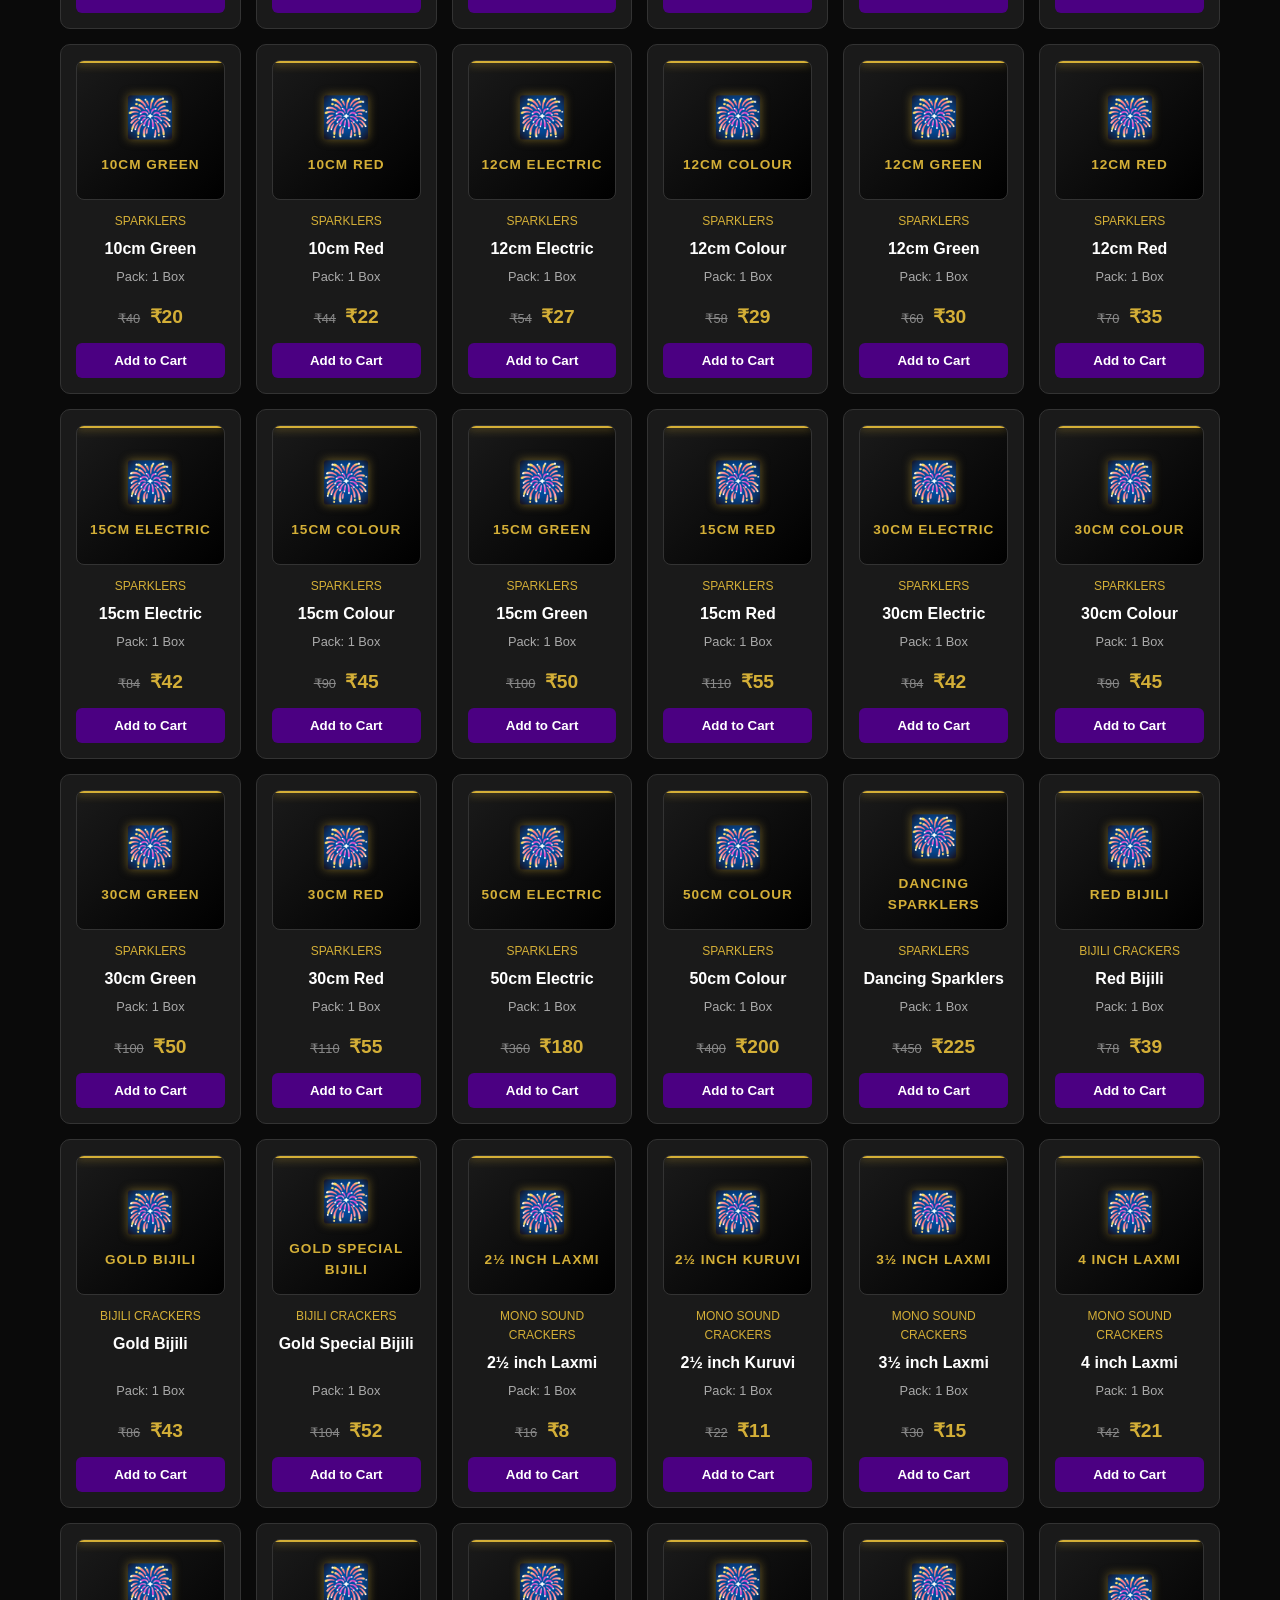
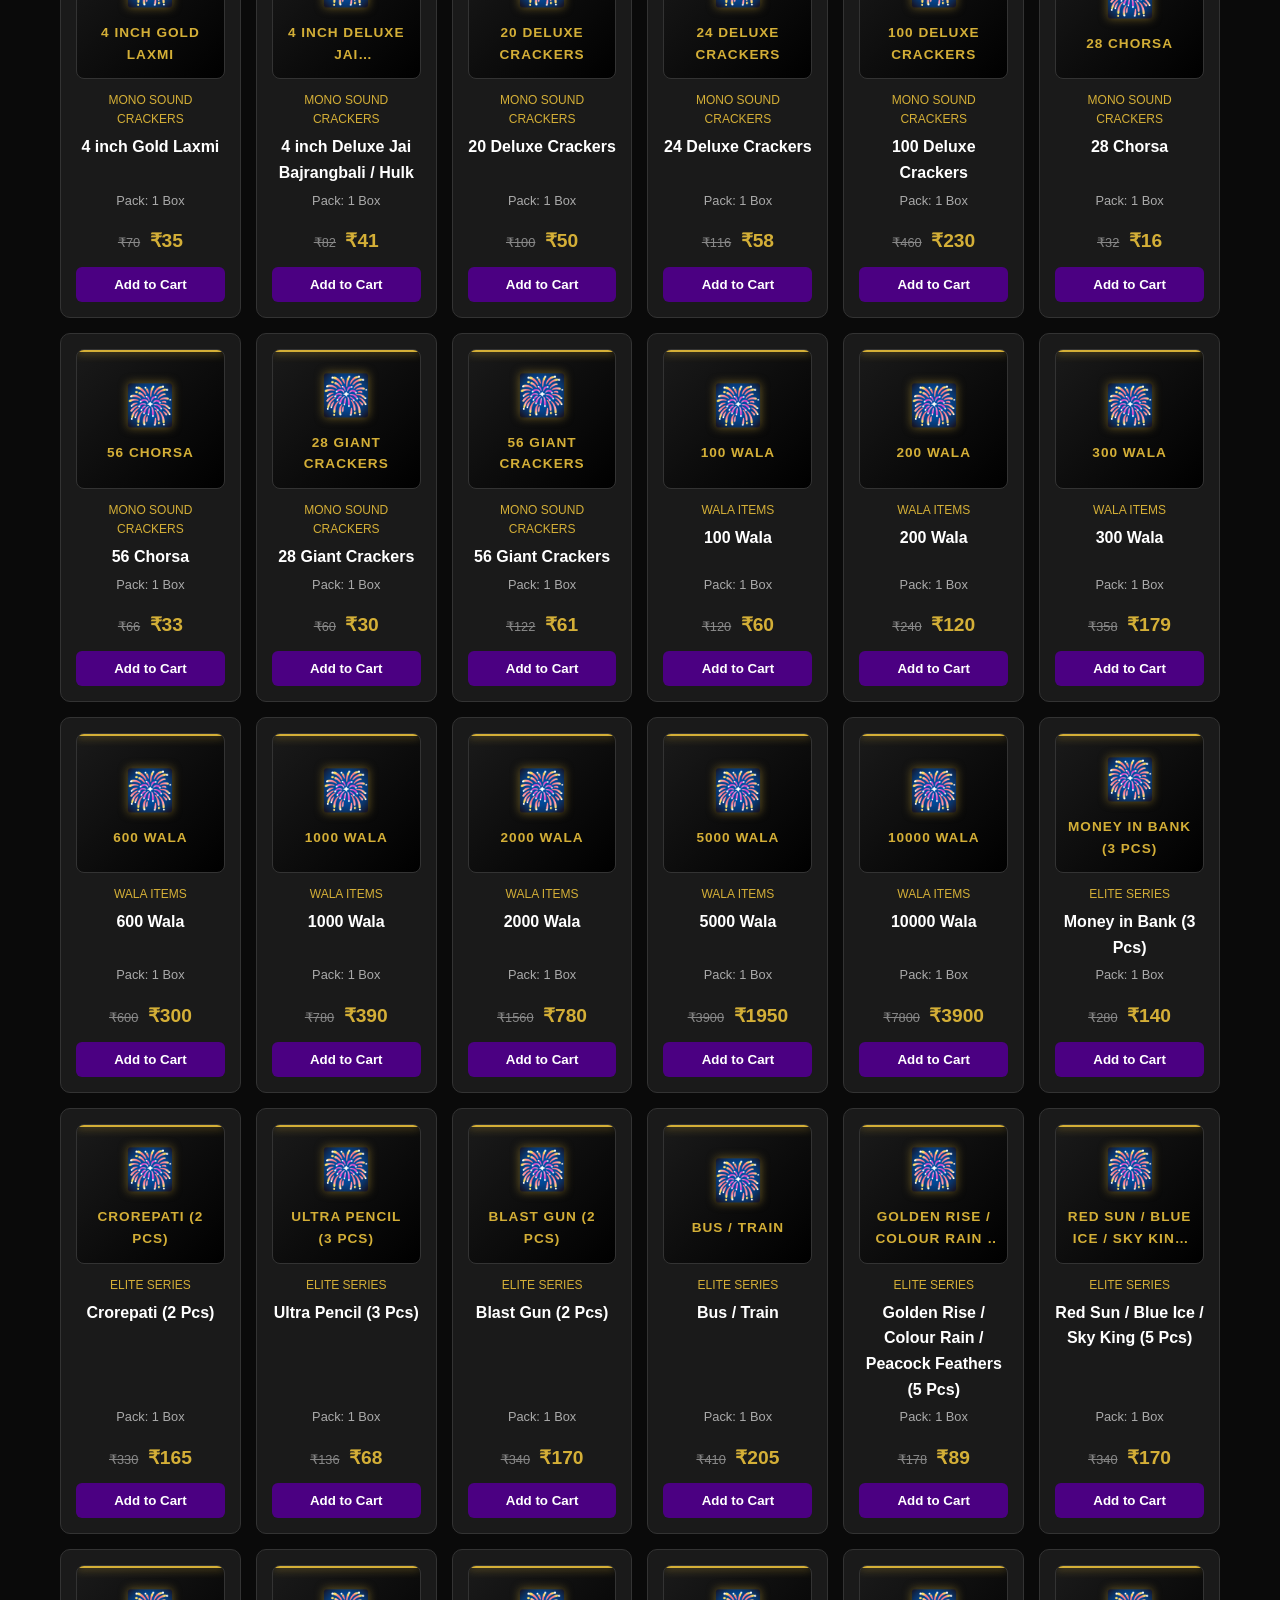
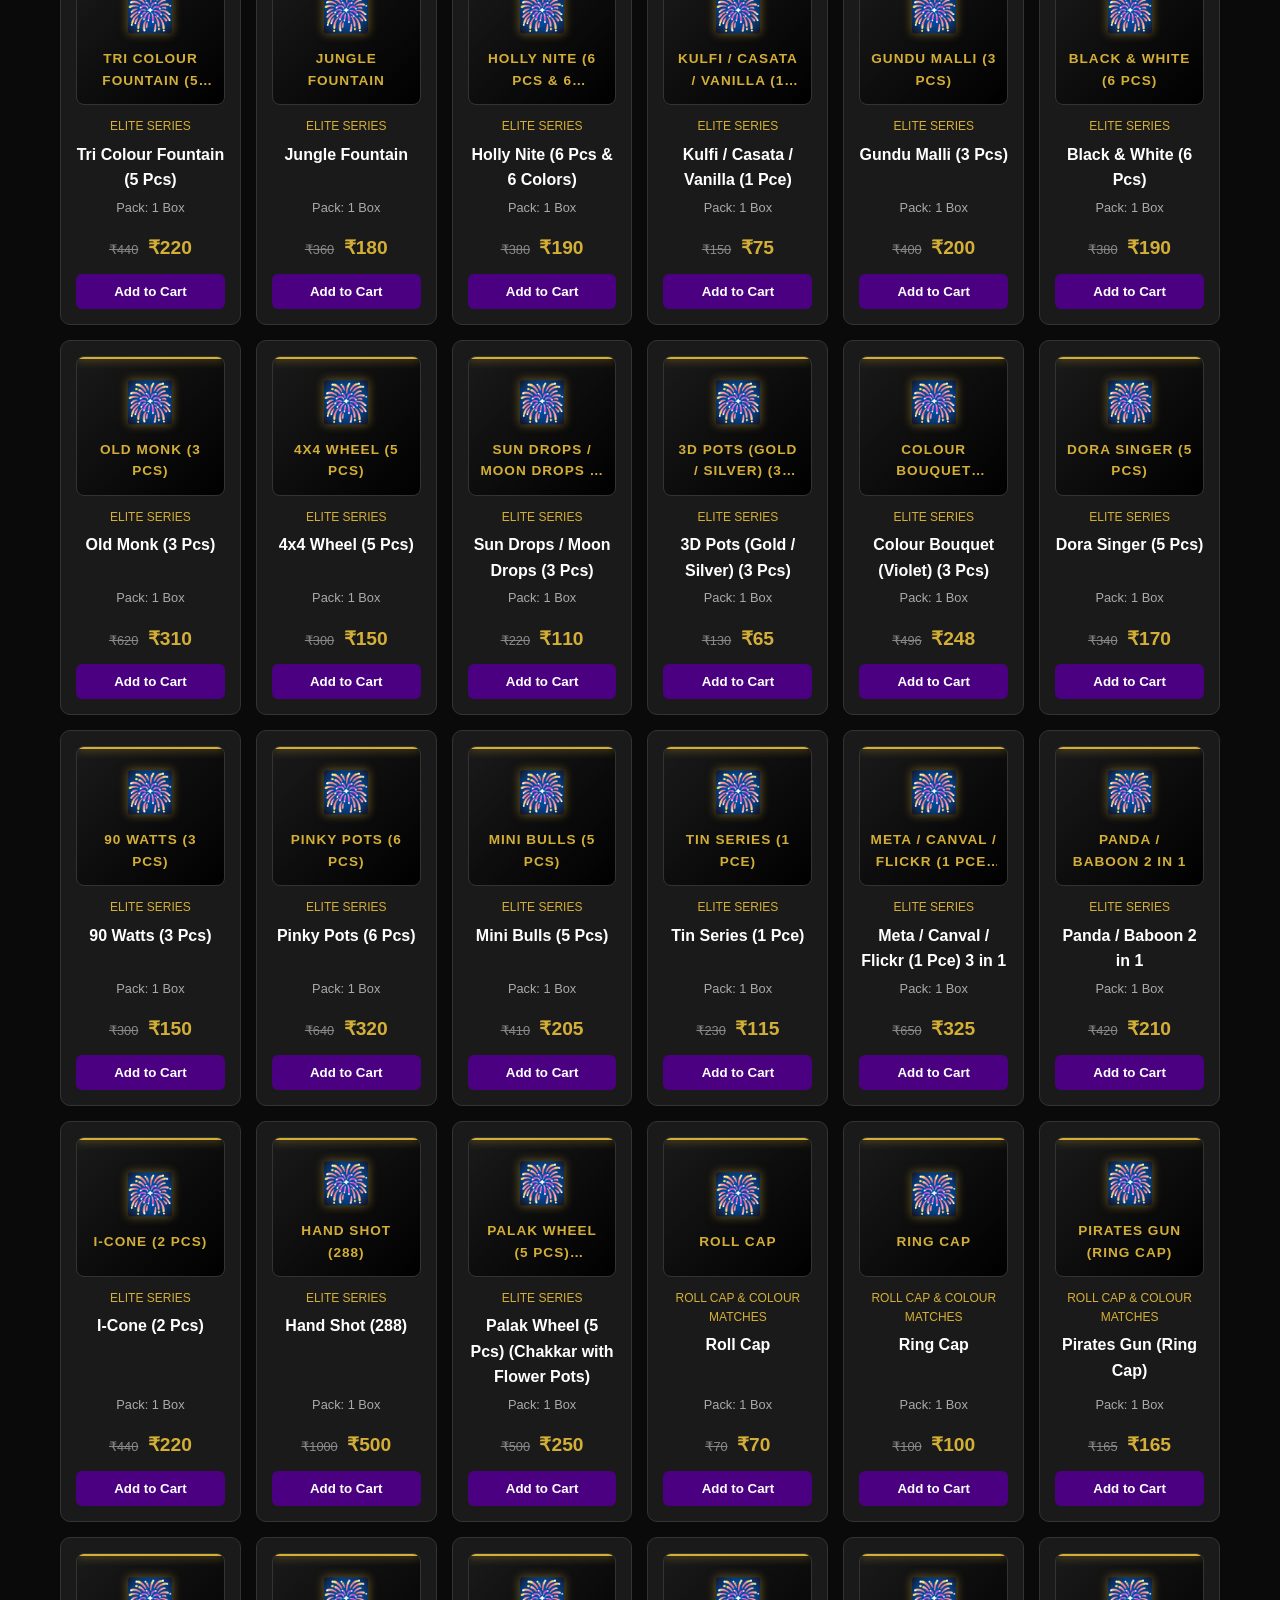
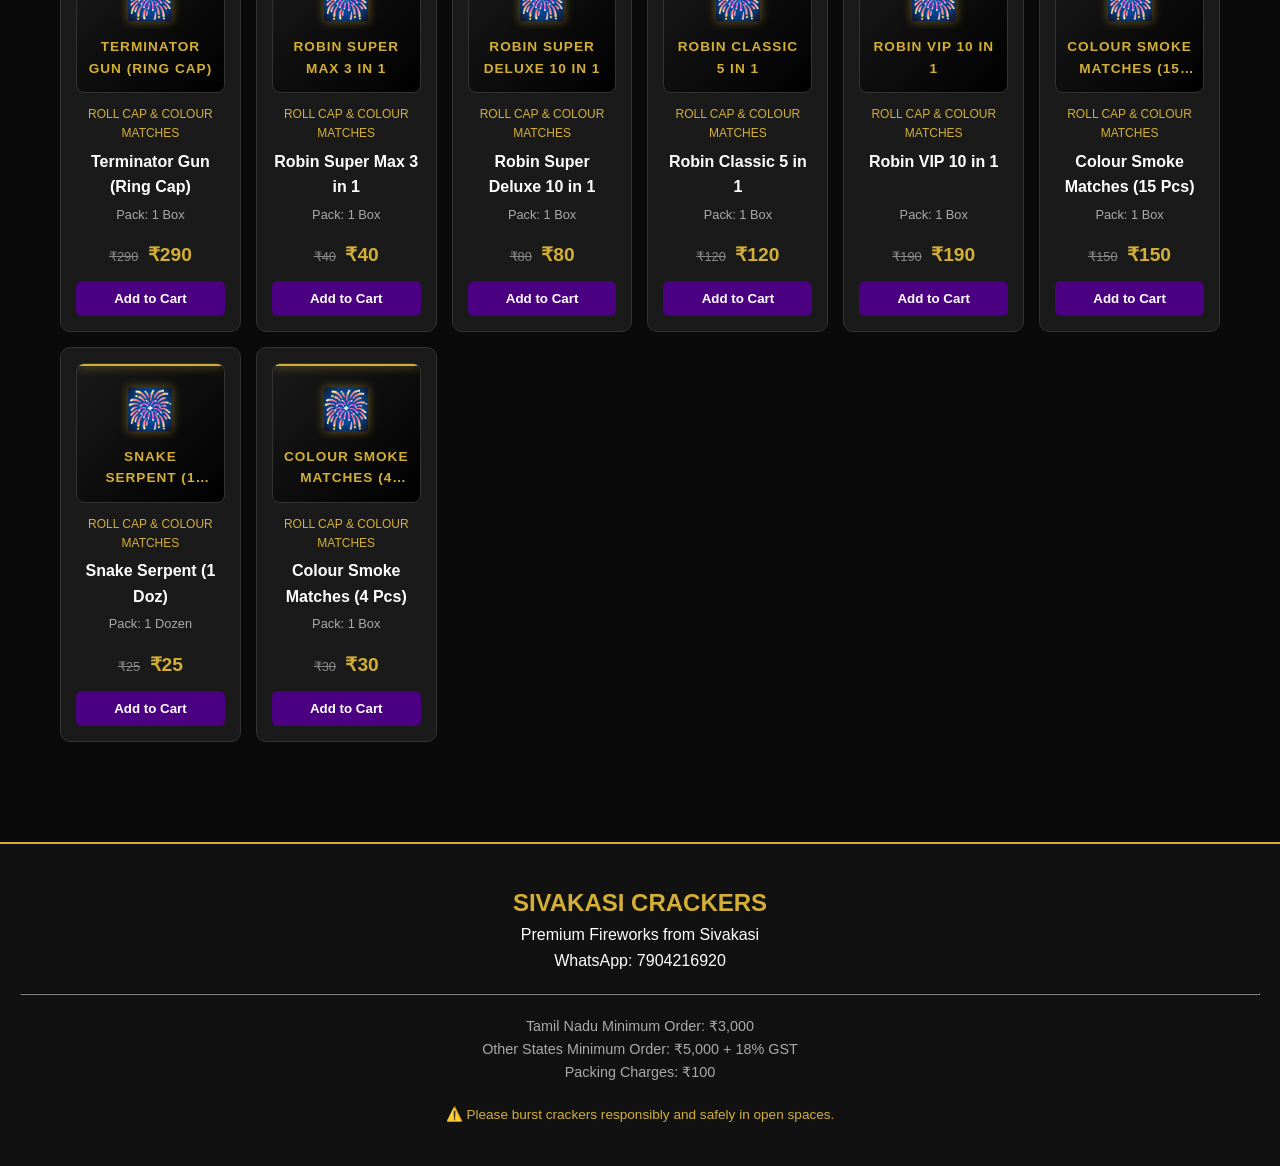
<file: gemini-code-1786123620841.html>
<!DOCTYPE html>
<html lang="en">
<head>
    <meta charset="UTF-8">
    <meta name="viewport" content="width=device-width, initial-scale=1.0">
    <title>Sivakasi Crackers | Premium Fireworks</title>
    <meta name="description" content="Premium fireworks from Sivakasi. Order online via WhatsApp.">
    <link rel="stylesheet" href="styles.css">
</head>
<body>
    <!-- Header -->
    <header>
        <div class="header-container">
            <h1>🎇 SIVAKASI CRACKERS</h1>
            <a href="https://wa.me/917904216920" class="contact-header" target="_blank">📞 7904216920</a>
        </div>
    </header>

    <!-- Hero Section -->
    <section class="hero">
        <div class="hero-content">
            <h2>Premium Fireworks from Sivakasi</h2>
            <p>100% Quality. 100% Fun. Happy and Safe Diwali to All.</p>
            <div class="hero-buttons">
                <a href="#products" class="btn btn-primary">SHOP NOW</a>
                <a href="#products" class="btn btn-secondary">VIEW PRODUCTS</a>
            </div>
            <div class="terms-banner">
                <span>📍 Tamil Nadu Orders: Min ₹3,000</span>
                <span>📍 Other States: Min ₹5,000</span>
                <span>📦 Packing: ₹100 | 🧾 GST: 18% (Outside TN)</span>
            </div>
        </div>
    </section>

    <!-- Main Content -->
    <main>
        <!-- Search & Filter -->
        <div class="controls-section">
            <input type="text" id="searchInput" placeholder="🔍 Search products...">
            <div class="category-scroll" id="categoryTabs">
                <!-- Categories injected by JS -->
            </div>
        </div>

        <!-- Product Grid -->
        <div id="products" class="product-grid">
            <!-- Products injected by JS -->
        </div>
    </main>

    <!-- Footer -->
    <footer>
        <div class="footer-content">
            <h2>SIVAKASI CRACKERS</h2>
            <p>Premium Fireworks from Sivakasi</p>
            <p>WhatsApp: 7904216920</p>
            <hr>
            <div class="footer-terms">
                <p>Tamil Nadu Minimum Order: ₹3,000</p>
                <p>Other States Minimum Order: ₹5,000 + 18% GST</p>
                <p>Packing Charges: ₹100</p>
            </div>
            <p class="safety-notice">⚠️ Please burst crackers responsibly and safely in open spaces.</p>
        </div>
    </footer>

    <!-- Floating Cart Button -->
    <button id="floatingCartBtn" class="floating-cart">
        🛒 Cart (<span id="cartCount">0</span>) - ₹<span id="cartTotalBtn">0</span>
    </button>

    <!-- Cart Modal -->
    <div id="cartModal" class="modal">
        <div class="modal-content">
            <span class="close-btn" id="closeCart">&times;</span>
            <h2>Your Cart</h2>
            <div id="cartItems" class="cart-items">
                <!-- Cart items injected by JS -->
            </div>
            
            <div class="checkout-section">
                <h3>Order Details</h3>
                <form id="checkoutForm">
                    <input type="text" id="custName" placeholder="Full Name" required>
                    <input type="tel" id="custMobile" pattern="[0-9]{10}" placeholder="10-digit Mobile Number" required>
                    <input type="text" id="custAddress" placeholder="Delivery Address" required>
                    <input type="text" id="custCity" placeholder="City" required>
                    <input type="text" id="custPincode" pattern="[0-9]{6}" placeholder="6-digit Pincode" required>
                    
                    <select id="custState" required>
                        <option value="">Select State</option>
                        <option value="Andaman and Nicobar Islands">Andaman and Nicobar Islands</option>
                        <option value="Andhra Pradesh">Andhra Pradesh</option>
                        <option value="Arunachal Pradesh">Arunachal Pradesh</option>
                        <option value="Assam">Assam</option>
                        <option value="Bihar">Bihar</option>
                        <option value="Chandigarh">Chandigarh</option>
                        <option value="Chhattisgarh">Chhattisgarh</option>
                        <option value="Dadra and Nagar Haveli and Daman and Diu">Dadra and Nagar Haveli and Daman and Diu</option>
                        <option value="Delhi">Delhi</option>
                        <option value="Goa">Goa</option>
                        <option value="Gujarat">Gujarat</option>
                        <option value="Haryana">Haryana</option>
                        <option value="Himachal Pradesh">Himachal Pradesh</option>
                        <option value="Jammu and Kashmir">Jammu and Kashmir</option>
                        <option value="Jharkhand">Jharkhand</option>
                        <option value="Karnataka">Karnataka</option>
                        <option value="Kerala">Kerala</option>
                        <option value="Ladakh">Ladakh</option>
                        <option value="Lakshadweep">Lakshadweep</option>
                        <option value="Madhya Pradesh">Madhya Pradesh</option>
                        <option value="Maharashtra">Maharashtra</option>
                        <option value="Manipur">Manipur</option>
                        <option value="Meghalaya">Meghalaya</option>
                        <option value="Mizoram">Mizoram</option>
                        <option value="Nagaland">Nagaland</option>
                        <option value="Odisha">Odisha</option>
                        <option value="Puducherry">Puducherry</option>
                        <option value="Punjab">Punjab</option>
                        <option value="Rajasthan">Rajasthan</option>
                        <option value="Sikkim">Sikkim</option>
                        <option value="Tamil Nadu">Tamil Nadu</option>
                        <option value="Telangana">Telangana</option>
                        <option value="Tripura">Tripura</option>
                        <option value="Uttar Pradesh">Uttar Pradesh</option>
                        <option value="Uttarakhand">Uttarakhand</option>
                        <option value="West Bengal">West Bengal</option>
                    </select>
                </form>

                <div class="summary-box">
                    <h4>ORDER SUMMARY</h4>
                    <div class="summary-line"><span>Product Subtotal</span> <span id="summarySubtotal">₹0</span></div>
                    <div class="summary-line"><span>Packing Charges</span> <span>₹100</span></div>
                    <div class="summary-line" id="gstRow" style="display:none;"><span>GST (18%)</span> <span id="summaryGST">₹0</span></div>
                    <hr>
                    <div class="summary-line total"><span>GRAND TOTAL</span> <span id="summaryGrandTotal">₹0</span></div>
                </div>

                <div id="minOrderWarning" class="warning-msg" style="display:none;"></div>

                <button type="button" id="confirmOrderBtn" class="btn btn-whatsapp" disabled>
                    📱 CONFIRM ORDER ON WHATSAPP
                </button>
                <button type="button" id="continueShoppingBtn" class="btn btn-secondary" style="width: 100%; margin-top: 10px;">
                    CONTINUE SHOPPING
                </button>
            </div>
        </div>
    </div>

    <!-- Success Modal -->
    <div id="successModal" class="modal">
        <div class="modal-content text-center">
            <h1>🎉</h1>
            <h2>ORDER READY</h2>
            <p>Thank you for choosing SIVAKASI CRACKERS</p>
            <p>Order ID: <strong id="successOrderId"></strong></p>
            <p>Grand Total: <strong id="successTotal"></strong></p>
            <a id="successWhatsAppBtn" href="#" class="btn btn-whatsapp mt-20" target="_blank">📱 CONFIRM ORDER ON WHATSAPP</a>
            <button id="successContinueBtn" class="btn btn-secondary mt-20">CONTINUE SHOPPING</button>
        </div>
    </div>

    <script src="products.js"></script>
    <script src="app.js"></script>
</body>
</html>
</file>
<file: styles.css>
:root {
    --bg-dark: #0a0a0a;
    --bg-card: #1a1a1a;
    --gold: #D4AF37;
    --gold-hover: #F1E5AC;
    --purple: #4B0082;
    --text-light: #ffffff;
    --text-muted: #aaaaaa;
    --error: #ff4444;
    --whatsapp: #25D366;
}

* { box-sizing: border-box; margin: 0; padding: 0; font-family: 'Segoe UI', Tahoma, Geneva, Verdana, sans-serif; }

body { background-color: var(--bg-dark); color: var(--text-light); line-height: 1.6; }

/* Header */
header { background: linear-gradient(to right, #000000, var(--purple)); padding: 15px 20px; position: sticky; top: 0; z-index: 100; border-bottom: 2px solid var(--gold); }
.header-container { max-width: 1200px; margin: 0 auto; display: flex; justify-content: space-between; align-items: center; }
h1 { color: var(--gold); font-size: 1.5rem; text-shadow: 0 0 10px rgba(212, 175, 55, 0.3); }
.contact-header { color: var(--text-light); text-decoration: none; font-weight: bold; }

/* Hero */
.hero { text-align: center; padding: 60px 20px; background: radial-gradient(circle at center, #2a0845 0%, #000000 100%); border-bottom: 1px solid #333; }
.hero h2 { color: var(--gold); font-size: 2.5rem; margin-bottom: 10px; }
.hero-buttons { margin: 20px 0; display: flex; justify-content: center; gap: 15px; flex-wrap: wrap; }
.terms-banner { display: flex; flex-wrap: wrap; justify-content: center; gap: 15px; margin-top: 20px; font-size: 0.9rem; color: var(--text-muted); }

/* Hero Title & Offer Banners */
.hero-title-container {
    display: flex;
    justify-content: center;
    align-items: center;
    gap: 20px; /* Space between the banners and the text */
    margin-bottom: 10px;
    flex-wrap: wrap; /* Allows safe wrapping on smaller screens */
}

/* Override the default margin on the h2 since the container handles spacing */
.hero-title-container h2 {
    margin-bottom: 0;
}

.offer-banner {
    background: linear-gradient(135deg, #d32f2f 0%, #9a0007 100%); /* Deep premium red */
    color: var(--text-light);
    padding: 6px 16px;
    border-radius: 30px;
    font-weight: bold;
    font-size: 1.1rem;
    border: 2px solid var(--gold);
    box-shadow: 0 0 10px rgba(212, 175, 55, 0.4);
    white-space: nowrap; /* Prevents the text from breaking into two lines */
    animation: gold-pulse 2s infinite; /* Adds a premium glow effect */
}

/* Glowing Animation */
@keyframes gold-pulse {
    0% { box-shadow: 0 0 5px rgba(212, 175, 55, 0.4); }
    50% { box-shadow: 0 0 15px rgba(212, 175, 55, 0.8); }
    100% { box-shadow: 0 0 5px rgba(212, 175, 55, 0.4); }
}

/* Mobile Responsiveness */
@media (max-width: 768px) {
    .hero-title-container {
        gap: 10px;
        flex-direction: column; /* Stacks the banners and text on mobile */
    }
    
    /* Hide the second banner on mobile to keep the screen uncluttered */
    .hero-title-container .offer-banner:last-child {
        display: none; 
    }
    
    .offer-banner {
        font-size: 0.9rem;
        padding: 4px 12px;
    }
}

/* Controls */
.controls-section { max-width: 1200px; margin: 20px auto; padding: 0 20px; }
#searchInput { width: 100%; padding: 15px; border-radius: 8px; border: 1px solid var(--gold); background: var(--bg-card); color: white; font-size: 1rem; margin-bottom: 15px; }
.category-scroll { display: flex; overflow-x: auto; gap: 10px; padding-bottom: 10px; scrollbar-width: none; }
.category-scroll::-webkit-scrollbar { display: none; }
.cat-btn { padding: 8px 16px; border-radius: 20px; border: 1px solid var(--gold); background: transparent; color: var(--gold); cursor: pointer; white-space: nowrap; transition: 0.3s; }
.cat-btn.active, .cat-btn:hover { background: var(--gold); color: black; font-weight: bold; }

/* Grid */
.product-grid { max-width: 1200px; margin: 0 auto 100px; padding: 0 20px; display: grid; grid-template-columns: repeat(auto-fill, minmax(160px, 1fr)); gap: 15px; }
.product-card { background: var(--bg-card); border: 1px solid #333; border-radius: 10px; padding: 15px; text-align: center; display: flex; flex-direction: column; transition: transform 0.2s; }
.product-card:hover { border-color: var(--gold); transform: translateY(-3px); }
.product-img-placeholder { 
    height: 140px; 
    background: linear-gradient(135deg, #1a1a1a 0%, #000000 100%); 
    border: 1px solid #333;
    border-radius: 8px; 
    margin-bottom: 12px; 
    display: flex; 
    flex-direction: column;
    align-items: center; 
    justify-content: center; 
    padding: 10px;
    text-align: center;
    position: relative;
    overflow: hidden;
}

/* Adds a subtle gold glow effect to the top of the placeholder */
.product-img-placeholder::before {
    content: '';
    position: absolute;
    top: 0; left: 0; right: 0;
    height: 2px;
    background: var(--gold);
    box-shadow: 0 0 10px var(--gold);
}

.placeholder-icon {
    font-size: 2.5rem;
    margin-bottom: 5px;
    filter: drop-shadow(0 0 5px rgba(212, 175, 55, 0.5));
}

.placeholder-text {
    color: var(--gold);
    font-size: 0.85rem;
    font-weight: bold;
    letter-spacing: 1px;
    text-transform: uppercase;
    display: -webkit-box;
    -webkit-line-clamp: 2;
    -webkit-box-orient: vertical;
    overflow: hidden;
}
.product-cat { font-size: 0.75rem; color: var(--gold); text-transform: uppercase; }
.product-name { font-size: 1rem; margin: 5px 0; flex-grow: 1; }
.product-pack { font-size: 0.8rem; color: var(--text-muted); margin-bottom: 5px; }
.price-container { margin: 10px 0; }
.actual-price { text-decoration: line-through; color: #888; font-size: 0.8rem; margin-right: 5px; }
.discount-price { font-size: 1.2rem; color: var(--gold); font-weight: bold; }

/* Buttons */
.btn { padding: 12px 24px; border: none; border-radius: 6px; font-weight: bold; cursor: pointer; text-decoration: none; text-align: center; transition: 0.2s; }
.btn-primary { background: var(--gold); color: black; }
.btn-primary:hover { background: var(--gold-hover); }
.btn-secondary { background: transparent; color: var(--gold); border: 1px solid var(--gold); }
.btn-whatsapp { background: var(--whatsapp); color: white; width: 100%; font-size: 1.1rem; }
.btn-whatsapp:disabled { background: #555; color: #888; cursor: not-allowed; }
.btn-add { background: var(--purple); color: white; width: 100%; padding: 10px; border-radius: 6px; border: none; cursor: pointer; font-weight: bold; margin-top: auto; }
.btn-add:hover { background: #5c0099; }
.mt-20 { margin-top: 20px; display: block; }

/* Quantity Controls */
.qty-controls { display: flex; justify-content: space-between; align-items: center; background: #333; border-radius: 6px; overflow: hidden; margin-top: auto; }
.qty-btn { background: #444; color: white; border: none; padding: 10px 15px; cursor: pointer; font-size: 1.2rem; }
.qty-btn:hover { background: var(--gold); color: black; }
.qty-val { font-weight: bold; }

/* Footer */
footer { background: #111; padding: 40px 20px; text-align: center; border-top: 2px solid var(--gold); }
footer h2 { color: var(--gold); }
footer hr { border-color: #333; margin: 20px 0; }
.footer-terms { color: var(--text-muted); font-size: 0.9rem; }
.safety-notice { margin-top: 20px; color: var(--gold); font-size: 0.85rem; }

/* Cart Modal */
.floating-cart { position: fixed; bottom: 20px; left: 50%; transform: translateX(-50%); background: var(--gold); color: black; padding: 15px 30px; border-radius: 30px; font-weight: bold; border: none; box-shadow: 0 5px 15px rgba(0,0,0,0.5); font-size: 1.1rem; cursor: pointer; z-index: 1000; display: none; }
.modal { display: none; position: fixed; top: 0; left: 0; width: 100%; height: 100%; background: rgba(0,0,0,0.8); z-index: 2000; overflow-y: auto; }
.modal-content { background: var(--bg-card); margin: 5% auto; padding: 20px; border: 1px solid var(--gold); border-radius: 12px; max-width: 600px; width: 95%; position: relative; }
.close-btn { position: absolute; right: 20px; top: 15px; font-size: 1.5rem; cursor: pointer; color: var(--gold); }
.text-center { text-align: center; }

/* Cart Items inside Modal */
.cart-items { max-height: 300px; overflow-y: auto; margin: 20px 0; border-bottom: 1px solid #333; padding-bottom: 10px; }
.cart-item { display: flex; justify-content: space-between; align-items: center; padding: 10px 0; border-bottom: 1px solid #222; }
.cart-item-info { flex-grow: 1; }
.cart-item-title { font-weight: bold; font-size: 0.9rem; }
.cart-item-price { color: var(--gold); font-size: 0.85rem; }
.cart-item-controls { display: flex; align-items: center; gap: 10px; }

/* Checkout Form */
#checkoutForm input, #checkoutForm select { width: 100%; padding: 12px; margin-bottom: 10px; background: #222; border: 1px solid #444; color: white; border-radius: 6px; font-size: 1rem; }
#checkoutForm input:focus, #checkoutForm select:focus { border-color: var(--gold); outline: none; }
.summary-box { background: #111; padding: 15px; border-radius: 8px; margin-bottom: 20px; border: 1px solid #333; }
.summary-line { display: flex; justify-content: space-between; margin-bottom: 8px; font-size: 0.9rem; }
.summary-line.total { font-size: 1.2rem; font-weight: bold; color: var(--gold); margin-top: 10px; }
.warning-msg { background: rgba(255, 68, 68, 0.1); color: var(--error); padding: 10px; border-radius: 6px; margin-bottom: 15px; font-size: 0.9rem; border: 1px solid var(--error); text-align: center; }

@media (max-width: 600px) {
    .product-grid { grid-template-columns: 1fr 1fr; }
    .hero h2 { font-size: 2rem; }
}
</file>
